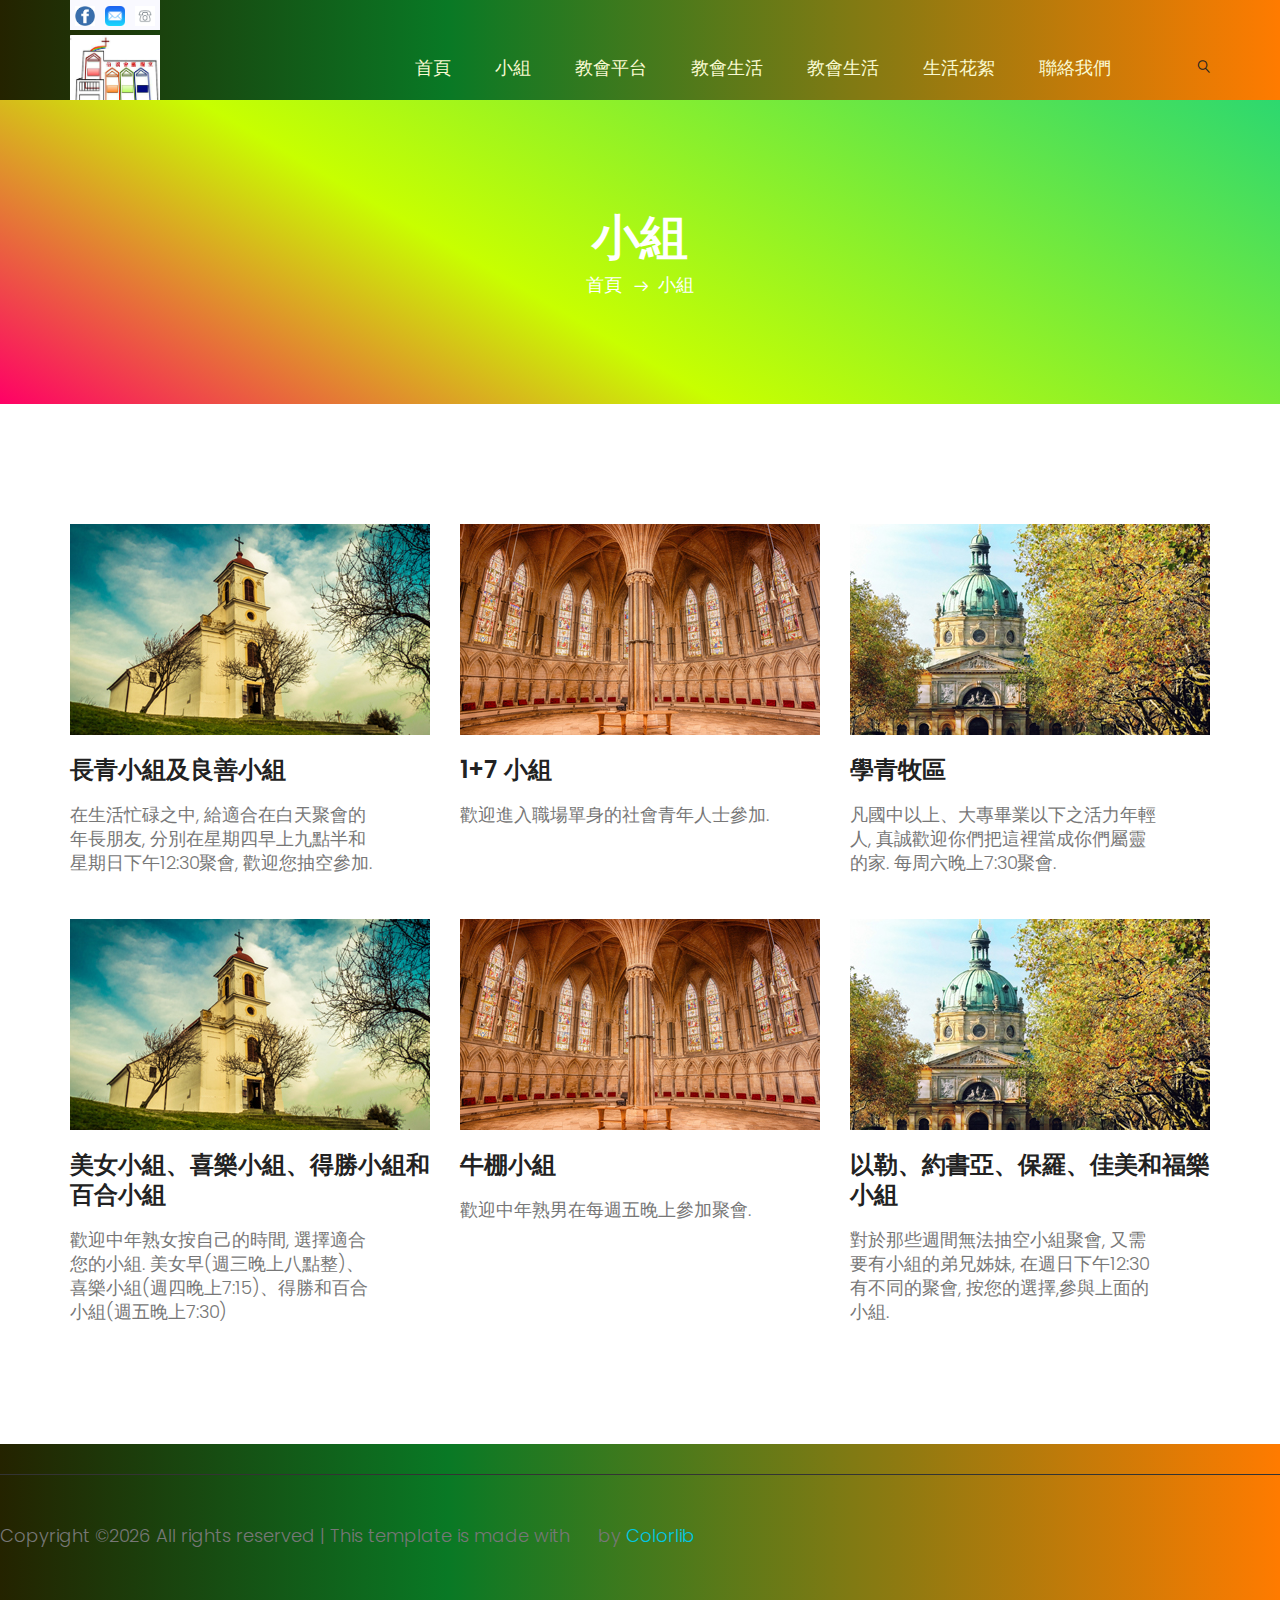
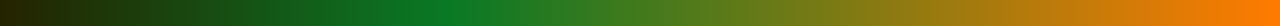
<file: ministries.html>
<!doctype html>
<html lang="en">
    <head>
        <!-- Required meta tags -->
        <meta charset="utf-8">
        <meta name="viewport" content="width=device-width, initial-scale=1, shrink-to-fit=no">
        <link rel="icon" href="img/favicon.png" type="img/png">
        <title>Faith Church Multi</title>
        <!-- Bootstrap CSS -->
        <link rel="stylesheet" href="css/bootstrap.css">
        <link rel="stylesheet" href="vendors/linericon/style.css">
        <link rel="stylesheet" href="css/fontawesome.min.css">
        <link rel="stylesheet" href="vendors/owl-carousel/owl.carousel.min.css">
        <link rel="stylesheet" href="vendors/lightbox/simpleLightbox.css">
        <link rel="stylesheet" href="vendors/nice-select/css/nice-select.css">
        <link href="vendors/fontawesome-free/css/all.min.css" rel="stylesheet" type="text/css">
        <!-- main css -->
        <link rel="stylesheet" href="css/style.css">
        <link rel="stylesheet" href="css/responsive.css">
    </head>
    <body>
        <!--================Header Area =================-->
        <header class="header_area">
            <div class="header_top">
                <div class="container">
                    <div class="row">
                        <div class="col-sm-6 col-5">
                            <ul class="nav social_icon">
                                <li><a href="#"><img src="img/facebook.jpg"></a></li>
                                <li><a href="#"><img src="img/email.jfif"></a></li>
                                <li><a href="#"><img src="img/phone.jpg"></a></li>
                            </ul>
                        </div>
                      
                    </div>
                </div>
            </div>
            <nav class="navbar navbar-expand-lg navbar-light">
                <div class="container">
                    <!-- Brand and toggle get grouped for better mobile display -->
                    <a class="navbar-brand logo_h" href="http://localhost/faith"><img src="img/church_view.jpg" alt=""></a>
                    <button class="navbar-toggler" type="button" data-toggle="collapse" data-target="#navbarSupportedContent" aria-controls="navbarSupportedContent" aria-expanded="false" aria-label="Toggle navigation">
                        <span class="icon-bar"></span>
                        <span class="icon-bar"></span>
                        <span class="icon-bar"></span>
                    </button>
                    <!-- Collect the nav links, forms, and other content for toggling -->
                    <div class="collapse navbar-collapse offset" id="navbarSupportedContent">
                        <ul class="nav navbar-nav menu_nav ml-auto">
                            <li class="nav-item"><a class="nav-link" href="http://localhost/faith">首頁</a></li> 
                            <li class="nav-item"><a class="nav-link" href="ministries.html">小組</a></li>
                            <li class="nav-item"><a class="nav-link" href="sermons.html">教會平台</a></li>
                            <li class="nav-item submenu dropdown active">
                            <a href="#" class="nav-link dropdown-toggle" data-toggle="dropdown" role="button" aria-haspopup="true" aria-expanded="false">教會生活</a>
                                <ul class="dropdown-menu">
                                    <li class="nav-item"><a class="nav-link" href="event.html">社會關懷</a></li>
                                    <li class="nav-item"><a class="nav-link" href="event-details.html">新朋友</a></li>
                                </ul>
                            </li> 
                            <li class="nav-item submenu dropdown">
                                <a href="#" class="nav-link dropdown-toggle" data-toggle="dropdown" role="button" aria-haspopup="true" aria-expanded="false">教會生活</a>
                                <ul class="dropdown-menu">
                                    <li class="nav-item"><a class="nav-link" href="about-us.html">教會課程</a></li>
                                    <li class="nav-item"><a class="nav-link" href="gallery.html">兒童主日學</a></li>
                                    <li class="nav-item"><a class="nav-link" href="elements.html">資源分享區</a></li>
                                </ul>
                            </li>  
                            <li class="nav-item submenu dropdown">
                                <a href="#" class="nav-link dropdown-toggle" data-toggle="dropdown" role="button" aria-haspopup="true" aria-expanded="false">生活花絮</a>
                                <ul class="dropdown-menu">
                                    <li class="nav-item"><a class="nav-link" href="blog.html">教會活動</a></li>
                                    <li class="nav-item"><a class="nav-link" href="blog-single.html">見證分享</a></li>
                                </ul>
                            </li> 
                            
                            <li class="nav-item"><a class="nav-link" href="contact.html">聯絡我們</a></li>
                        </ul>
                        <ul class="nav navbar-nav navbar-right">
                            <li class="nav-item"><a href="#" class="search"><i class="lnr lnr-magnifier"></i></a></li>
                        </ul>
                    </div> 
                </div>
            </nav>
        </header>
        <!--================Header Area =================-->
        
        <!--================Breadcrumb Area =================-->
        <section class="breadcrumb_area br_img">
            <div class="container">
                <div class="page-cover text-center">
                    <h2 class="page-cover-tittle">小組</h2>
                    <ol class="breadcrumb">
                        <li><a href="http://localhost/faith">首頁</a></li>
                        <li class="active">小組</li>
                    </ol>
                </div>
            </div>
        </section>
        <!--================Breadcrumb Area =================-->
        
        <!--================Event Blog Area=================-->
        <section class="event_blog_area section_gap">
            <div class="container">
                <div class="row ministries_info">
                    <div class="col-lg-4 col-md-6 col-sm-6">
                        <div class="event_post">
                            <img src="img/blog1.jpg" alt="">
                            <a href="#"><h2 class="event_title">長青小組及良善小組</h2></a>
                            <p>在生活忙碌之中, 給適合在白天聚會的年長朋友, 分別在星期四早上九點半和星期日下午12:30聚會, 歡迎您抽空參加.</p>
                        </div>
                    </div>
                    <div class="col-lg-4 col-md-6 col-sm-6">
                        <div class="event_post">
                            <img src="img/blog2.jpg" alt="">
                            <a href="#"><h2 class="event_title">1+7 小組</h2></a>
                            <p>歡迎進入職場單身的社會青年人士參加.</p>
                        </div>
                    </div>
                    <div class="col-lg-4 col-md-6 col-sm-6">
                        <div class="event_post">
                            <img src="img/blog3.jpg" alt="">
                            <a href="#"><h2 class="event_title">學青牧區</h2></a>
                            <p>凡國中以上、大專畢業以下之活力年輕人, 真誠歡迎你們把這裡當成你們屬靈的家. 每周六晚上7:30聚會.</p>
                        </div>
                    </div>
                    <div class="col-lg-4 col-md-6 col-sm-6">
                        <div class="event_post">
                            <img src="img/blog1.jpg" alt="">
                            <a href="#"><h2 class="event_title">美女小組、喜樂小組、得勝小組和百合小組</h2></a>
                            <p>歡迎中年熟女按自己的時間, 選擇適合您的小組. 美女早(週三晚上八點整)、喜樂小組(週四晚上7:15)、得勝和百合小組(週五晚上7:30)</p>
                        </div>
                    </div>
                    <div class="col-lg-4 col-md-6 col-sm-6">
                        <div class="event_post">
                            <img src="img/blog2.jpg" alt="">
                            <a href="#"><h2 class="event_title">牛棚小組</h2></a>
                            <p>歡迎中年熟男在每週五晚上參加聚會.</p>
                        </div>
                    </div>
                    <div class="col-lg-4 col-md-6 col-sm-6">
                        <div class="event_post">
                            <img src="img/blog3.jpg" alt="">
                            <a href="#"><h2 class="event_title">以勒、約書亞、保羅、佳美和福樂小組</h2></a>
                            <p>對於那些週間無法抽空小組聚會, 又需要有小組的弟兄姊妹, 在週日下午12:30 有不同的聚會, 按您的選擇,參與上面的小組. </p>
                        </div>
                    </div>
                </div>
            </div>
        </section>
        <!--================Blog Area=================-->
        <!--================Event Date Area =================-->
       
        <!--================Event Date Area =================-->
        
        <!--================ start footer Area  =================-->	
     
                <div class="border_line"></div>
                <div class="row footer-bottom d-flex justify-content-between align-items-center">
                    <p class="col-lg-8 col-sm-8 footer-text m-0"><!-- Link back to Colorlib can't be removed. Template is licensed under CC BY 3.0. -->
Copyright &copy;<script>document.write(new Date().getFullYear());</script> All rights reserved | This template is made with <i class="fa fa-heart-o" aria-hidden="true"></i> by <a href="https://colorlib.com" target="_blank">Colorlib</a>
<!-- Link back to Colorlib can't be removed. Template is licensed under CC BY 3.0. --></p>
                    <div class="col-lg-4 col-sm-4 footer-social">
                        <a href="#"><i class="fa fa-facebook"></i></a>
                        <a href="#"><i class="fa fa-twitter"></i></a>
                        <a href="#"><i class="fa fa-dribbble"></i></a>
                        <a href="#"><i class="fa fa-behance"></i></a>
                    </div>
                </div>
            </div>
        </footer>
		<!--================ End footer Area  =================-->
        
        
        <!-- Optional JavaScript -->
        <!-- jQuery first, then Popper.js, then Bootstrap JS -->
        <script src="js/jquery-3.2.1.min.js"></script>
        <script src="js/popper.js"></script>
        <script src="js/bootstrap.min.js"></script>
        <script src="vendors/owl-carousel/owl.carousel.min.js"></script>
        <script src="js/jquery.ajaxchimp.min.js"></script>
        <script src="js/mail-script.js"></script>
        <script src="vendors/lightbox/simpleLightbox.min.js"></script>
        <script src="vendors/flipclock/timer.js"></script>
        <script src="vendors/nice-select/js/jquery.nice-select.min.js"></script>
        <script src="js/stellar.js"></script>
        <script src="js/custom.js"></script>
    </body>
</html>
</file>
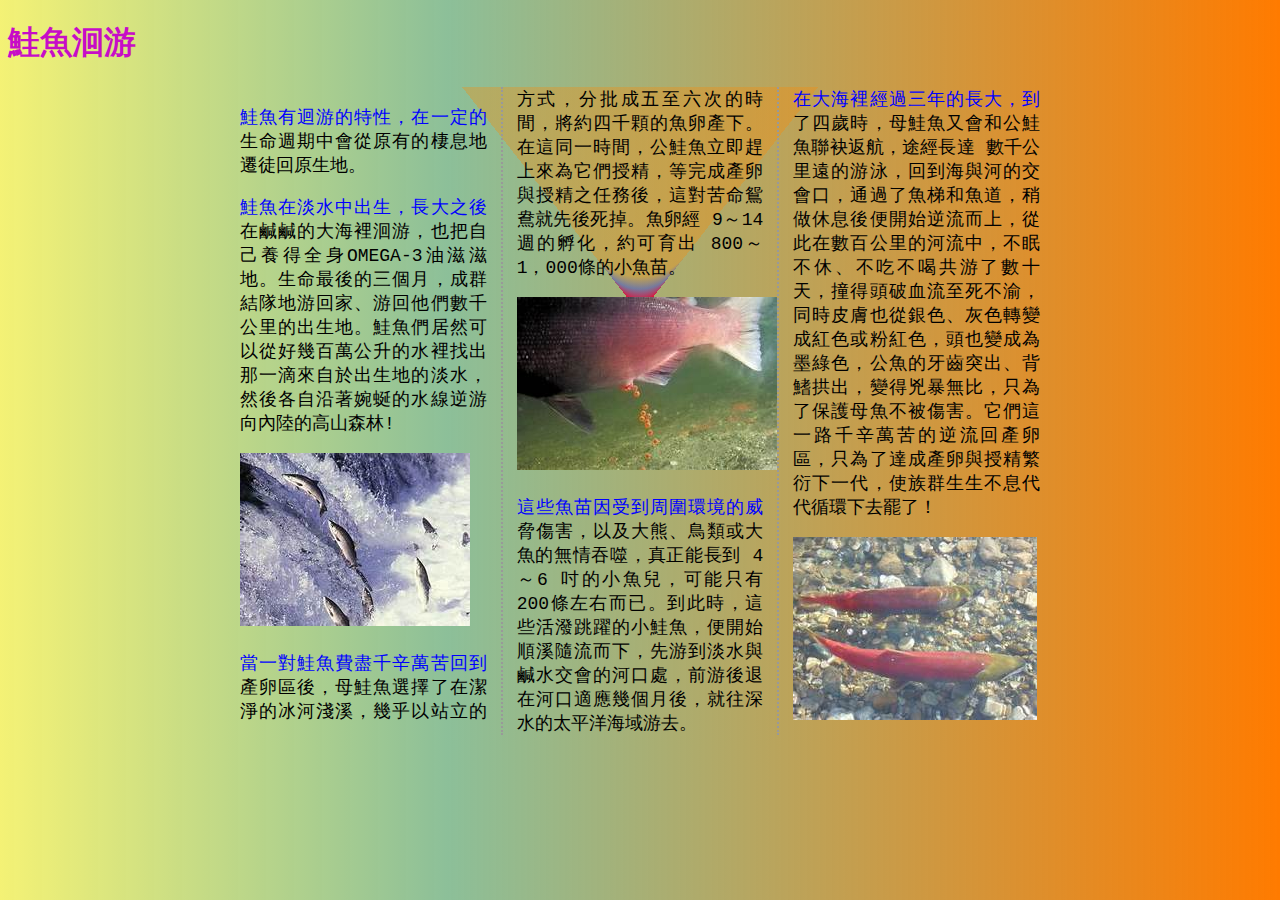
<file: science/simon.html>
<!DOCTYPE html>
<html lang="en">
<head>
    <meta charset="UTF-8">
    <link href="../css/main.css" type="text/CSS" rel="stylesheet"/>
    <meta name="viewport" content="width=device-width, initial-scale=1.0">
    <title>Document</title>
</head>
<body>
 <H1>鮭魚洄游</H1>
 <div id="context">
 <p>鮭魚有迴游的特性，在一定的生命週期中會從原有的棲息地遷徒回原生地。 </p> 
 <p>鮭魚在淡水中出生，長大之後在鹹鹹的大海裡洄游，也把自己養得全身OMEGA-3油滋滋地。生命最後的三個月，成群結隊地游回家、游回他們數千公里的出生地。鮭魚們居然可以從好幾百萬公升的水裡找出那一滴來自於出生地的淡水，然後各自沿著婉蜒的水線逆游向內陸的高山森林!</p><img src="../img/science/b1.jpg">


<p>當一對鮭魚費盡千辛萬苦回到產卵區後，母鮭魚選擇了在潔淨的冰河淺溪，幾乎以站立的方式，分批成五至六次的時間，將約四千顆的魚卵產下。在這同一時間，公鮭魚立即趕上來為它們授精，等完成產卵與授精之任務後，這對苦命鴛鴦就先後死掉。魚卵經 9～14週的孵化，約可育出 800～1，000條的小魚苗。</p><img src="../img/science/b2.jpg"><p>這些魚苗因受到周圍環境的威脅傷害，以及大熊、鳥類或大魚的無情吞噬，真正能長到 4～6 吋的小魚兒，可能只有200條左右而已。到此時，這些活潑跳躍的小鮭魚，便開始順溪隨流而下，先游到淡水與鹹水交會的河口處，前游後退在河口適應幾個月後，就往深水的太平洋海域游去。</p>

<p>在大海裡經過三年的長大，到了四歲時，母鮭魚又會和公鮭魚聯袂返航，途經長達 數千公里遠的游泳，回到海與河的交會口，通過了魚梯和魚道，稍做休息後便開始逆流而上，從此在數百公里的河流中，不眠不休、不吃不喝共游了數十天，撞得頭破血流至死不渝，同時皮膚也從銀色、灰色轉變成紅色或粉紅色，頭也變成為墨綠色，公魚的牙齒突出、背鰭拱出，變得兇暴無比，只為了保護母魚不被傷害。它們這一路千辛萬苦的逆流回產卵區，只為了達成產卵與授精繁衍下一代，使族群生生不息代代循環下去罷了！</p><img src="../img/science/b3.jpg">
</div>
</body>
</html>
</file>
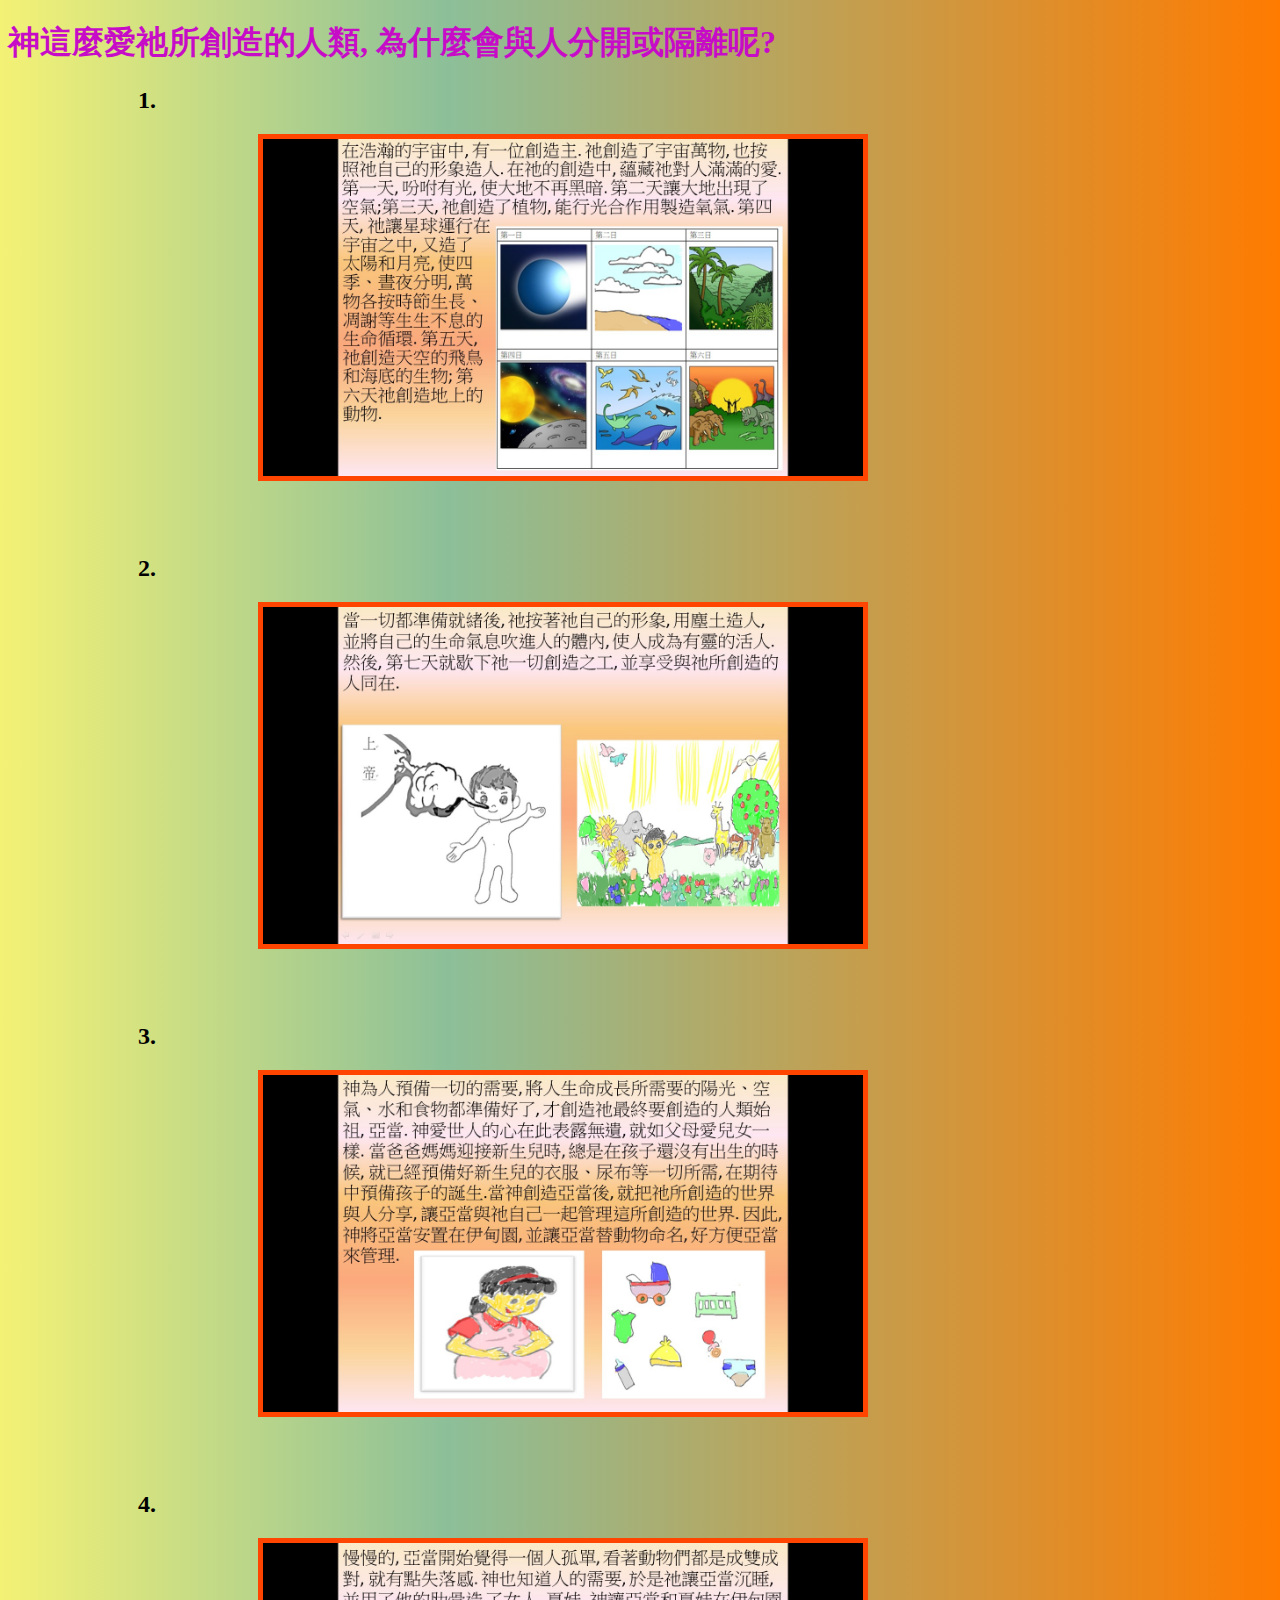
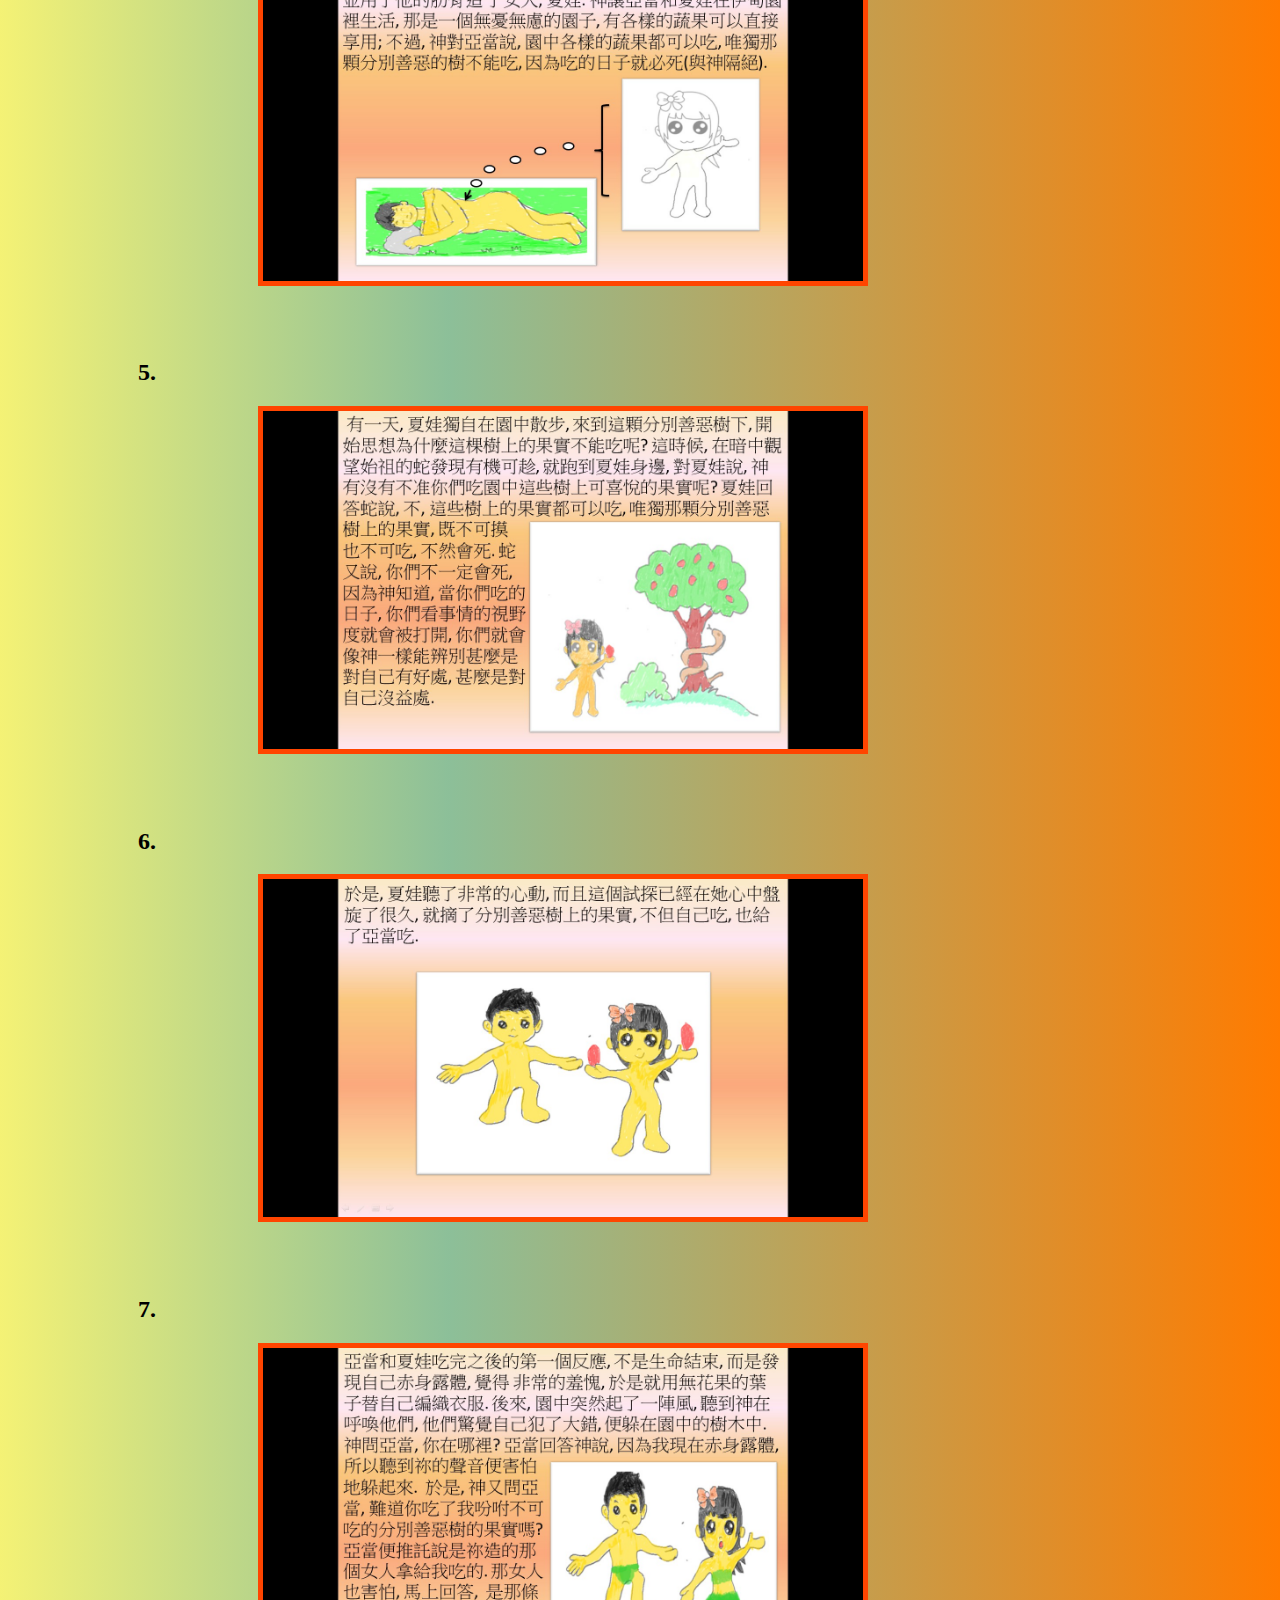
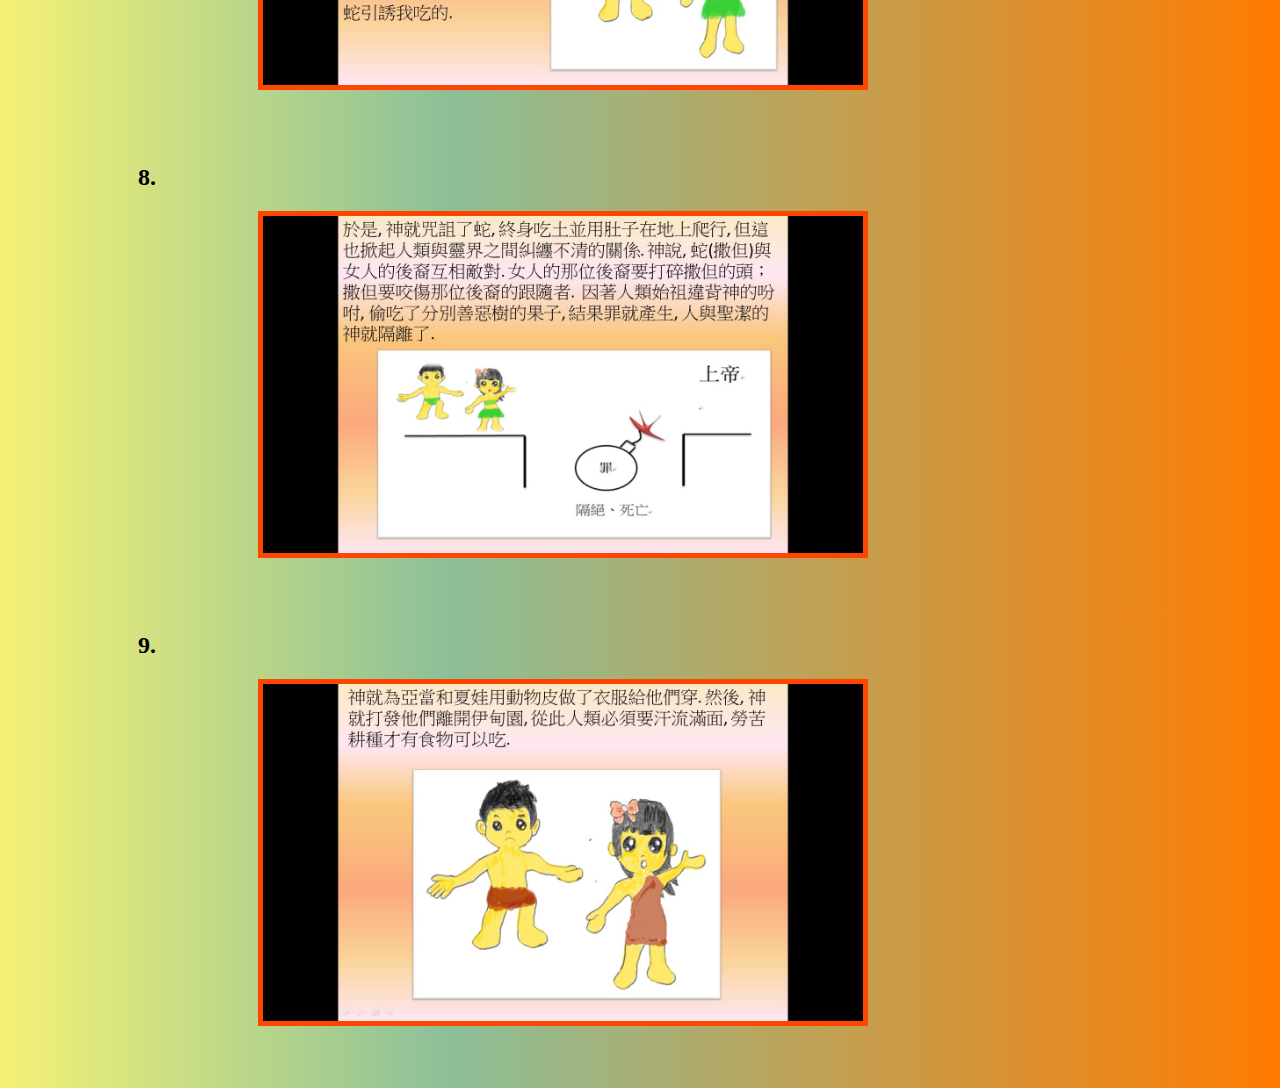
<file: story/creation.html>
<!DOCTYPE html>
<html lang="en">
<head>
    <meta charset="UTF-8">
    <meta name="viewport" content="width=device-width, initial-scale=1.0">
    <title>神這麼愛祂所創造的人類, 為什麼會與人分開或隔離呢? </title>
    <style>
       h2{
   margin-left:130px;
 }
    </style>
     <link href="../css/main.css" type="text/CSS" rel="stylesheet" />
</head>
<body>
	<section class="button-area">
    <div class="container border-top-generic">
      <h1 class="text-heading title_color">神這麼愛祂所創造的人類, 為什麼會與人分開或隔離呢?</h1>
      <div class="container_picture mt-4">

        <div class="genric-btn default"><h2>1.</h2><img src="../img/story/c1.jpg"></div>
        <div class="genric-btn primary"><h2>2.</h2><img src="../img/story/c2.jpg"></div>
        <div class="genric-btn success"><h2>3.</h2><img src="../img/story/c3.jpg"></div>
        <div class="genric-btn info"><h2>4.</h2><img src="../img/story/c4.jpg"></div>
        <div class="genric-btn warning"><h2>5.</h2><img src="../img/story/c5.jpg"></div>
        <div class="genric-btn danger"><h2>6.</h2><img src="../img/story/c6.jpg"></div>
        <div class="genric-btn link"><h2>7.</h2><img src="../img/story/c7.jpg"></div>
        <div class="genric-btn disable"><h2>8.</h2><img src="../img/story/c8.jpg"></div>
        <div class="genric-btn disable"><h2>9.</h2><img src="../img/story/c9.jpg"></div>
        
        
      </div>
    </div>
    </section>
 
</body>
</html>
</file>
<file: vendors/linericon/style.css>
@font-face {
	font-family: 'Linearicons-Free';
	src:url('fonts/Linearicons-Free.eot?w118d');
	src:url('fonts/Linearicons-Free.eot?#iefixw118d') format('embedded-opentype'),
		url('fonts/Linearicons-Free.woff2?w118d') format('woff2'),
		url('fonts/Linearicons-Free.woff?w118d') format('woff'),
		url('fonts/Linearicons-Free.ttf?w118d') format('truetype'),
		url('fonts/Linearicons-Free.svg?w118d#Linearicons-Free') format('svg');
	font-weight: normal;
	font-style: normal;
}

.lnr {
	font-family: 'Linearicons-Free';
	speak: none;
	font-style: normal;
	font-weight: normal;
	font-variant: normal;
	text-transform: none;
	line-height: 1;

	/* Better Font Rendering =========== */
	-webkit-font-smoothing: antialiased;
	-moz-osx-font-smoothing: grayscale;
}

.lnr-home:before {
	content: "\e800";
}
.lnr-apartment:before {
	content: "\e801";
}
.lnr-pencil:before {
	content: "\e802";
}
.lnr-magic-wand:before {
	content: "\e803";
}
.lnr-drop:before {
	content: "\e804";
}
.lnr-lighter:before {
	content: "\e805";
}
.lnr-poop:before {
	content: "\e806";
}
.lnr-sun:before {
	content: "\e807";
}
.lnr-moon:before {
	content: "\e808";
}
.lnr-cloud:before {
	content: "\e809";
}
.lnr-cloud-upload:before {
	content: "\e80a";
}
.lnr-cloud-download:before {
	content: "\e80b";
}
.lnr-cloud-sync:before {
	content: "\e80c";
}
.lnr-cloud-check:before {
	content: "\e80d";
}
.lnr-database:before {
	content: "\e80e";
}
.lnr-lock:before {
	content: "\e80f";
}
.lnr-cog:before {
	content: "\e810";
}
.lnr-trash:before {
	content: "\e811";
}
.lnr-dice:before {
	content: "\e812";
}
.lnr-heart:before {
	content: "\e813";
}
.lnr-star:before {
	content: "\e814";
}
.lnr-star-half:before {
	content: "\e815";
}
.lnr-star-empty:before {
	content: "\e816";
}
.lnr-flag:before {
	content: "\e817";
}
.lnr-envelope:before {
	content: "\e818";
}
.lnr-paperclip:before {
	content: "\e819";
}
.lnr-inbox:before {
	content: "\e81a";
}
.lnr-eye:before {
	content: "\e81b";
}
.lnr-printer:before {
	content: "\e81c";
}
.lnr-file-empty:before {
	content: "\e81d";
}
.lnr-file-add:before {
	content: "\e81e";
}
.lnr-enter:before {
	content: "\e81f";
}
.lnr-exit:before {
	content: "\e820";
}
.lnr-graduation-hat:before {
	content: "\e821";
}
.lnr-license:before {
	content: "\e822";
}
.lnr-music-note:before {
	content: "\e823";
}
.lnr-film-play:before {
	content: "\e824";
}
.lnr-camera-video:before {
	content: "\e825";
}
.lnr-camera:before {
	content: "\e826";
}
.lnr-picture:before {
	content: "\e827";
}
.lnr-book:before {
	content: "\e828";
}
.lnr-bookmark:before {
	content: "\e829";
}
.lnr-user:before {
	content: "\e82a";
}
.lnr-users:before {
	content: "\e82b";
}
.lnr-shirt:before {
	content: "\e82c";
}
.lnr-store:before {
	content: "\e82d";
}
.lnr-cart:before {
	content: "\e82e";
}
.lnr-tag:before {
	content: "\e82f";
}
.lnr-phone-handset:before {
	content: "\e830";
}
.lnr-phone:before {
	content: "\e831";
}
.lnr-pushpin:before {
	content: "\e832";
}
.lnr-map-marker:before {
	content: "\e833";
}
.lnr-map:before {
	content: "\e834";
}
.lnr-location:before {
	content: "\e835";
}
.lnr-calendar-full:before {
	content: "\e836";
}
.lnr-keyboard:before {
	content: "\e837";
}
.lnr-spell-check:before {
	content: "\e838";
}
.lnr-screen:before {
	content: "\e839";
}
.lnr-smartphone:before {
	content: "\e83a";
}
.lnr-tablet:before {
	content: "\e83b";
}
.lnr-laptop:before {
	content: "\e83c";
}
.lnr-laptop-phone:before {
	content: "\e83d";
}
.lnr-power-switch:before {
	content: "\e83e";
}
.lnr-bubble:before {
	content: "\e83f";
}
.lnr-heart-pulse:before {
	content: "\e840";
}
.lnr-construction:before {
	content: "\e841";
}
.lnr-pie-chart:before {
	content: "\e842";
}
.lnr-chart-bars:before {
	content: "\e843";
}
.lnr-gift:before {
	content: "\e844";
}
.lnr-diamond:before {
	content: "\e845";
}
.lnr-linearicons:before {
	content: "\e846";
}
.lnr-dinner:before {
	content: "\e847";
}
.lnr-coffee-cup:before {
	content: "\e848";
}
.lnr-leaf:before {
	content: "\e849";
}
.lnr-paw:before {
	content: "\e84a";
}
.lnr-rocket:before {
	content: "\e84b";
}
.lnr-briefcase:before {
	content: "\e84c";
}
.lnr-bus:before {
	content: "\e84d";
}
.lnr-car:before {
	content: "\e84e";
}
.lnr-train:before {
	content: "\e84f";
}
.lnr-bicycle:before {
	content: "\e850";
}
.lnr-wheelchair:before {
	content: "\e851";
}
.lnr-select:before {
	content: "\e852";
}
.lnr-earth:before {
	content: "\e853";
}
.lnr-smile:before {
	content: "\e854";
}
.lnr-sad:before {
	content: "\e855";
}
.lnr-neutral:before {
	content: "\e856";
}
.lnr-mustache:before {
	content: "\e857";
}
.lnr-alarm:before {
	content: "\e858";
}
.lnr-bullhorn:before {
	content: "\e859";
}
.lnr-volume-high:before {
	content: "\e85a";
}
.lnr-volume-medium:before {
	content: "\e85b";
}
.lnr-volume-low:before {
	content: "\e85c";
}
.lnr-volume:before {
	content: "\e85d";
}
.lnr-mic:before {
	content: "\e85e";
}
.lnr-hourglass:before {
	content: "\e85f";
}
.lnr-undo:before {
	content: "\e860";
}
.lnr-redo:before {
	content: "\e861";
}
.lnr-sync:before {
	content: "\e862";
}
.lnr-history:before {
	content: "\e863";
}
.lnr-clock:before {
	content: "\e864";
}
.lnr-download:before {
	content: "\e865";
}
.lnr-upload:before {
	content: "\e866";
}
.lnr-enter-down:before {
	content: "\e867";
}
.lnr-exit-up:before {
	content: "\e868";
}
.lnr-bug:before {
	content: "\e869";
}
.lnr-code:before {
	content: "\e86a";
}
.lnr-link:before {
	content: "\e86b";
}
.lnr-unlink:before {
	content: "\e86c";
}
.lnr-thumbs-up:before {
	content: "\e86d";
}
.lnr-thumbs-down:before {
	content: "\e86e";
}
.lnr-magnifier:before {
	content: "\e86f";
}
.lnr-cross:before {
	content: "\e870";
}
.lnr-menu:before {
	content: "\e871";
}
.lnr-list:before {
	content: "\e872";
}
.lnr-chevron-up:before {
	content: "\e873";
}
.lnr-chevron-down:before {
	content: "\e874";
}
.lnr-chevron-left:before {
	content: "\e875";
}
.lnr-chevron-right:before {
	content: "\e876";
}
.lnr-arrow-up:before {
	content: "\e877";
}
.lnr-arrow-down:before {
	content: "\e878";
}
.lnr-arrow-left:before {
	content: "\e879";
}
.lnr-arrow-right:before {
	content: "\e87a";
}
.lnr-move:before {
	content: "\e87b";
}
.lnr-warning:before {
	content: "\e87c";
}
.lnr-question-circle:before {
	content: "\e87d";
}
.lnr-menu-circle:before {
	content: "\e87e";
}
.lnr-checkmark-circle:before {
	content: "\e87f";
}
.lnr-cross-circle:before {
	content: "\e880";
}
.lnr-plus-circle:before {
	content: "\e881";
}
.lnr-circle-minus:before {
	content: "\e882";
}
.lnr-arrow-up-circle:before {
	content: "\e883";
}
.lnr-arrow-down-circle:before {
	content: "\e884";
}
.lnr-arrow-left-circle:before {
	content: "\e885";
}
.lnr-arrow-right-circle:before {
	content: "\e886";
}
.lnr-chevron-up-circle:before {
	content: "\e887";
}
.lnr-chevron-down-circle:before {
	content: "\e888";
}
.lnr-chevron-left-circle:before {
	content: "\e889";
}
.lnr-chevron-right-circle:before {
	content: "\e88a";
}
.lnr-crop:before {
	content: "\e88b";
}
.lnr-frame-expand:before {
	content: "\e88c";
}
.lnr-frame-contract:before {
	content: "\e88d";
}
.lnr-layers:before {
	content: "\e88e";
}
.lnr-funnel:before {
	content: "\e88f";
}
.lnr-text-format:before {
	content: "\e890";
}
.lnr-text-format-remove:before {
	content: "\e891";
}
.lnr-text-size:before {
	content: "\e892";
}
.lnr-bold:before {
	content: "\e893";
}
.lnr-italic:before {
	content: "\e894";
}
.lnr-underline:before {
	content: "\e895";
}
.lnr-strikethrough:before {
	content: "\e896";
}
.lnr-highlight:before {
	content: "\e897";
}
.lnr-text-align-left:before {
	content: "\e898";
}
.lnr-text-align-center:before {
	content: "\e899";
}
.lnr-text-align-right:before {
	content: "\e89a";
}
.lnr-text-align-justify:before {
	content: "\e89b";
}
.lnr-line-spacing:before {
	content: "\e89c";
}
.lnr-indent-increase:before {
	content: "\e89d";
}
.lnr-indent-decrease:before {
	content: "\e89e";
}
.lnr-pilcrow:before {
	content: "\e89f";
}
.lnr-direction-ltr:before {
	content: "\e8a0";
}
.lnr-direction-rtl:before {
	content: "\e8a1";
}
.lnr-page-break:before {
	content: "\e8a2";
}
.lnr-sort-alpha-asc:before {
	content: "\e8a3";
}
.lnr-sort-amount-asc:before {
	content: "\e8a4";
}
.lnr-hand:before {
	content: "\e8a5";
}
.lnr-pointer-up:before {
	content: "\e8a6";
}
.lnr-pointer-right:before {
	content: "\e8a7";
}
.lnr-pointer-down:before {
	content: "\e8a8";
}
.lnr-pointer-left:before {
	content: "\e8a9";
}
</file>
<file: vendors/nice-select/css/nice-select.css>
.nice-select {
  -webkit-tap-highlight-color: transparent;
  background-color: #fff;
  border-radius: 5px;
  border: solid 1px #e8e8e8;
  box-sizing: border-box;
  clear: both;
  cursor: pointer;
  display: block;
  float: left;
  font-family: inherit;
  font-size: 14px;
  font-weight: normal;
  height: 42px;
  line-height: 40px;
  outline: none;
  padding-left: 18px;
  padding-right: 30px;
  position: relative;
  text-align: left !important;
  -webkit-transition: all 0.2s ease-in-out;
  transition: all 0.2s ease-in-out;
  -webkit-user-select: none;
     -moz-user-select: none;
      -ms-user-select: none;
          user-select: none;
  white-space: nowrap;
  width: auto; }
  .nice-select:hover {
    border-color: #dbdbdb; }
  .nice-select:active, .nice-select.open, .nice-select:focus {
    border-color: #999; }
  .nice-select:after {
    border-bottom: 2px solid #999;
    border-right: 2px solid #999;
    content: '';
    display: block;
    height: 5px;
    margin-top: -4px;
    pointer-events: none;
    position: absolute;
    right: 12px;
    top: 50%;
    -webkit-transform-origin: 66% 66%;
        -ms-transform-origin: 66% 66%;
            transform-origin: 66% 66%;
    -webkit-transform: rotate(45deg);
        -ms-transform: rotate(45deg);
            transform: rotate(45deg);
    -webkit-transition: all 0.15s ease-in-out;
    transition: all 0.15s ease-in-out;
    width: 5px; }
  .nice-select.open:after {
    -webkit-transform: rotate(-135deg);
        -ms-transform: rotate(-135deg);
            transform: rotate(-135deg); }
  .nice-select.open .list {
    opacity: 1;
    pointer-events: auto;
    -webkit-transform: scale(1) translateY(0);
        -ms-transform: scale(1) translateY(0);
            transform: scale(1) translateY(0); }
  .nice-select.disabled {
    border-color: #ededed;
    color: #999;
    pointer-events: none; }
    .nice-select.disabled:after {
      border-color: #cccccc; }
  .nice-select.wide {
    width: 100%; }
    .nice-select.wide .list {
      left: 0 !important;
      right: 0 !important; }
  .nice-select.right {
    float: right; }
    .nice-select.right .list {
      left: auto;
      right: 0; }
  .nice-select.small {
    font-size: 12px;
    height: 36px;
    line-height: 34px; }
    .nice-select.small:after {
      height: 4px;
      width: 4px; }
    .nice-select.small .option {
      line-height: 34px;
      min-height: 34px; }
  .nice-select .list {
    background-color: #fff;
    border-radius: 5px;
    box-shadow: 0 0 0 1px rgba(68, 68, 68, 0.11);
    box-sizing: border-box;
    margin-top: 4px;
    opacity: 0;
    overflow: hidden;
    padding: 0;
    pointer-events: none;
    position: absolute;
    top: 100%;
    left: 0;
    -webkit-transform-origin: 50% 0;
        -ms-transform-origin: 50% 0;
            transform-origin: 50% 0;
    -webkit-transform: scale(0.75) translateY(-21px);
        -ms-transform: scale(0.75) translateY(-21px);
            transform: scale(0.75) translateY(-21px);
    -webkit-transition: all 0.2s cubic-bezier(0.5, 0, 0, 1.25), opacity 0.15s ease-out;
    transition: all 0.2s cubic-bezier(0.5, 0, 0, 1.25), opacity 0.15s ease-out;
    z-index: 9; }
    .nice-select .list:hover .option:not(:hover) {
      background-color: transparent !important; }
  .nice-select .option {
    cursor: pointer;
    font-weight: 400;
    line-height: 40px;
    list-style: none;
    min-height: 40px;
    outline: none;
    padding-left: 18px;
    padding-right: 29px;
    text-align: left;
    -webkit-transition: all 0.2s;
    transition: all 0.2s; }
    .nice-select .option:hover, .nice-select .option.focus, .nice-select .option.selected.focus {
      background-color: #f6f6f6; }
    .nice-select .option.selected {
      font-weight: bold; }
    .nice-select .option.disabled {
      background-color: transparent;
      color: #999;
      cursor: default; }

.no-csspointerevents .nice-select .list {
  display: none; }

.no-csspointerevents .nice-select.open .list {
  display: block; }
</file>
<file: css/style.css>
/*----------------------------------------------------
@File: Default Styles
@Author: Rocky
@URL: http://wethemez.com
Author E-mail: rockybd1995@gmail.com

This file contains the styling for the actual theme, this
is the file you need to edit to change the look of the
theme.
---------------------------------------------------- */
/*=====================================================================
@Template Name: Royal Hotel
@Author: Rocky
@Developed By: Rocky
@Developer URL: http://rocky.wethemez.com
Author E-mail: rockybd1995@gmail.com

@Default Styles

Table of Content:
01/ Variables
02/ predefin
03/ header
04/ button
05/ banner
06/ breadcrumb
07/ about
08/ team
09/ project 
10/ price 
11/ team 
12/ blog 
13/ video  
14/ features  
15/ career  
16/ contact 
17/ footer

=====================================================================*/
/*----------------------------------------------------*/
/*font Variables*/
/*Color Variables*/
/*=================== fonts ====================*/
@import url("https://fonts.googleapis.com/css?family=Poppins:300,400,500,600,700");
.col-md-offset-right-1, .col-lg-offset-right-1 {
  margin-right: 8.33333333%;
}

/*---------------------------------------------------- */
/*----------------------------------------------------*/
.list_style {
  list-style: none;
  margin: 0px;
  padding: 0px;
}

a {
  text-decoration: none;
  -webkit-transition: all 0.3s ease-in-out;
  -o-transition: all 0.3s ease-in-out;
  transition: all 0.3s ease-in-out;
}

a:hover, a:focus {
  text-decoration: none;
  outline: none;
}

.row.m0 {
  margin: 0px;
}

.p0 {
  padding: 0px;
}

.mb_30 {
  margin-bottom: -30px;
}

body {
  
  margin-bottom: 75px;
  line-height: 24px;
  font-size: 18px;
  font-family: "Poppins", sans-serif;
  font-weight: 300;
  color: #777;
  background: linear-gradient(90deg, rgb(36, 35, 0) 0%, rgb(9, 121, 37) 35%, rgb(255, 123, 0) 100%);

    }

section {
  background: #fff;
}

h1, h2, h3, h4, h5, h6 {
  font-family: "Poppins", sans-serif;
  font-weight: 600;
}

button:focus {
  outline: none;
}

@media (min-width: 1200px) {
  .container {
    max-width: 1170px;
  }
}

.section_gap {
  padding: 120px 0px;
}

.section_title {
  background-image:url(../img/screen.jpg);
 
  background-attachment: fixed;
  background-size: cover;
}

.section_title h2 {
  font-size: 36px;
  line-height: 40px;
  color: #222222;
  font-weight: 600;
}

.section_title p {
  line-height: 30px;
  margin-bottom: 0px;
}

.title_color {
  color: #222222;
}

.d_flex {
  display: -webkit-box;
  display: -ms-flexbox;
  display: flex;
}

.section_gap {
  padding: 120px 0;
}

.row_reverse {
  -webkit-box-orient: horizontal;
  -webkit-box-direction: reverse;
  -ms-flex-direction: row-reverse;
  flex-direction: row-reverse;
}

/*---------------------------------------------------- */
/*----------------------------------------------------*/
.btn_hover {
  font-size: 14px;
  line-height: 30px;
  color: #222222;
  font-weight: 500;
  padding: 4px 35px;
  display: inline-block;
  border: 1px solid #eeeeee;
  -webkit-transition: all 0.3s linear;
  -o-transition: all 0.3s linear;
  transition: all 0.3s linear;
  text-transform: uppercase;
  border-radius: 0px;
  -webkit-box-shadow: none;
  box-shadow: none;
}

.btn_hover:hover {
  background: #00c8e6;
  color: #fff;
}

.view_btn {
  background: #fff;
}

.view_btn:hover {
  border-color: #222222;
  background: #222222;
}

.btn_hover_two {
  background: #00c8e6;
  color: #fff;
  border-color: #00c8e6;
}

.btn_hover_two:hover {
  background: transparent;
  color: #00c8e6;
}

/*---------------------------------------------------- */
/*----------------------------------------------------*/
.header_area {
  position: absolute;
  width: 100%;
  top: 0;
  left: 0;
  z-index: 99;
  -webkit-transition: all 0.4s, all 0.3s linear;
  -o-transition: all 0.4s, all 0.3s linear;
  transition: all 0.4s, all 0.3s linear;
}

.header_area .navbar {
  background: transparent;
  padding: 0px;
  border: 0px;
  border-radius: 0px;
}

.header_area .navbar .nav .nav-item .nav-link {
  font: 500 18px/70px "Poppins", sans-serif;
  text-transform: uppercase;
  color: lightgoldenrodyellow;
  padding: 0px;
  display: inline-block;
   margin-right: 44px;
}

.header_area .navbar .nav .nav-item .nav-link:after {
  display: none;
}

.header_area .navbar .nav .nav-item:hover .nav-link, .header_area .navbar .nav .nav-item.active {
  color: blue;
}

.header_area .navbar .nav .nav-item.submenu {
  position: relative;
}

.header_area .navbar .nav .nav-item.submenu ul {
  border: none;
  padding: 0px;
  border-radius: 0px;
  -webkit-box-shadow: none;
  box-shadow: none;
  margin: 0px;
  /* background: #fff; */
}

@media (min-width: 992px) {
  .header_area .navbar .nav .nav-item.submenu ul {
    position: absolute;
    top: 120%;
    left: 0px;
    min-width: 200px;
    text-align: left;
    opacity: 0;
    -webkit-transition: all 300ms ease-in;
    -o-transition: all 300ms ease-in;
    transition: all 300ms ease-in;
    visibility: hidden;
    display: block;
    border: none;
    padding: 0px;
    border-radius: 0px;
  }
}
.nav img{
  width:20px;
  height:20px;
}

.footer-social img{
  width:40px;
  height:40px;

}
.header_area .navbar .nav .nav-item.submenu ul:before {
  content: "";
  width: 0;
  height: 0;
  border-style: solid;
  border-width: 10px 10px 0 10px;
  border-color: #eeeeee transparent transparent transparent;
  position: absolute;
  right: 24px;
  top: 45px;
  z-index: 3;
  opacity: 0;
  -webkit-transition: all 400ms linear;
  -o-transition: all 400ms linear;
  transition: all 400ms linear;
}

.header_area .navbar .nav .nav-item.submenu ul .nav-item {
  display: block;
  float: none;
  margin-right: 0px;
  border-bottom: 1px solid #ededed;
  margin-left: 0px;
  -webkit-transition: all 0.4s linear;
  -o-transition: all 0.4s linear;
  transition: all 0.4s linear;
}

.header_area .navbar .nav .nav-item.submenu ul .nav-item .nav-link {
  line-height: 45px;
  color:black;
  padding: 0px 30px;
  -webkit-transition: all 150ms linear;
  -o-transition: all 150ms linear;
  transition: all 150ms linear;
  display: block;
  margin-right: 0px;
}

.header_area .navbar .nav .nav-item.submenu ul .nav-item:last-child {
  border-bottom: none;
}

.header_area .navbar .nav .nav-item.submenu ul .nav-item:hover .nav-link {
  /* background: #f9f9ff; */
  color: blue;
}

@media (min-width: 992px) {
  .header_area .navbar .nav .nav-item.submenu:hover ul {
    visibility: visible;
    opacity: 1;
    top: 100%;
  }
}

.header_area .navbar .nav .nav-item.submenu:hover ul .nav-item {
  margin-top: 0px;
}

.header_area .navbar .search {
  font-size: 12px;
  line-height: 60px;
  display: inline-block;
  color: #222222;
  margin-left: 43px;
}

.header_area .navbar .search i {
  font-weight: 600;
}

.header_area + section {
  margin-top: 100px;
}

.header_area.navbar_fixed {
  position: fixed;
  top: 0;
  left: 0;
  width: 100%;
  -webkit-transition: background 0.4s, all 0.3s linear;
  -o-transition: background 0.4s, all 0.3s linear;
  transition: background 0.4s, all 0.3s linear;
}

.header_area.navbar_fixed .header_top {
  display: none;
}

/* .header_area.navbar_fixed .navbar {
  background: #fff;
} */

.header_top .social_icon li a {
  font-size: 12px;
  line-height: 30px;
  color: #660ddb;
  width: 30px;
  height: 30px;
  background: #f9f9ff;
  display: inline-block;
  text-align: center;
}

.header_top .social_icon li a:hover {
  background: #00c8e6;
  color: #fff;
}

.header_top .top_btn a {
  font-weight: 500;
  font-size: 12px;
  line-height: 30px;
  padding: 0px 32px;
  background: #f9f9ff;
  color: #777;
}

.header_top .top_btn a:hover {
  background: #00c8e6;
  color: #fff;
}

/*---------------------------------------------------- */
/*----------------------------------------------------*/
/*=========== event_date_area css ==========*/
.event_date_area {
  background: #00c8e6;
  padding: 100px 0px;
}

.flex {
  -webkit-box-flex: 1;
  -ms-flex: 1;
  flex: 1;
  -webkit-box-pack: center;
  -ms-flex-pack: center;
  justify-content: center;
  -ms-flex-item-align: center;
  align-self: center;
}

.evet_location {
  color: #fff;
}

.evet_location h3 {
  padding-bottom: 5px;
}

.evet_location p {
  margin-bottom: 0px;
}

.evet_location p span {
  padding-right: 12px;
}

.event_time {
  color: #fff;
  text-align: center;
}

.event_time h4 {
  font-size: 18px;
  font-weight: 600;
  padding-bottom: 20px;
}

.event_time .timer {
  background: rgba(255, 255, 255, 0.3);
  overflow: hidden;
  padding: 27px 0px;
}

.event_time .timer .timer__section {
  float: left;
  overflow: hidden;
  color: #fff;
  width: calc(100% / 4);
}

.event_time .timer .timer__section .timer__number {
  font: 600 36px/45px "Poppins", sans-serif;
}

.event_time .timer .timer__section .timer__label {
  font-size: 14px;
  line-height: 22px;
  text-transform: capitalize;
  font-weight: 400;
}

h3 {
  font-size: 24px;
  line-height: 36px;
  font-weight: 600;
}

.about_area{
background-image: url("../img/b1.jpg");
color:black!important;

}

.about_area img {
  max-width: 100%;
}

.about_content {
  padding-right: 70px;
}

.about_content p {
  padding: 15px 0px 25px;
}
.features_area{
 padding:50px;

}
.features_item {
  height:200px; 
  color: #fff;
  background: #e2e600;
  border:3px solid black;
 
  
}
.features_items {
  height:200px; 
  color: #fff;
  background: #e2e600;
 
  
}


.features_item + .features_item {
  border-left: 1px solid #fff;
}

.features_item:nth-child(even) {
  background: yellowgreen;
}

.features_item h3 {
  margin-bottom: 20px;
}

.features_item p {
  padding-bottom: 25px;
}

.features_items img{
   
  margin-left:60px;
  
}


.features_items + .features_items {
 border-left: 1px solid #fff;
}

.features_items:nth-child(even) {
 background: yellowgreen;
}

.features_items h3 {
 margin-bottom: 20px;
}

.features_items p {
 padding-bottom: 25px;
}

/*========== sermons_work_area css ===========*/
.sermons_work_area {
  background: #f9f9ff;
}

.sermons_slider .sermons_image p {
  margin-bottom: 0px;
  margin-top: 25px;
}

.sermons_slider .sermons_content {
  padding-right: 30px;
}

.sermons_slider .owl-dots {
  text-align: right;
  position: absolute;
  right: 290px;
  bottom: 0;
}

.sermons_slider .owl-dots .owl-dot {
  width: 14px;
  height: 14px;
  background: #eeeeee;
  display: inline-block;
  margin: 0px 5px;
}

.sermons_slider .owl-dots .owl-dot.active {
  background: #00c8e6;
}

.sermons_category {
  padding: 10px 0px 30px;
}

.sermons_category li {
  font-size: 14px;
  padding-bottom: 5px;
}

.sermons_category li span {
  color: #222222;
  font-weight: 400;
}

.sermons_category li a {
  color: #00c8e6;
}

.sermons_category li i {
  padding-right: 10px;
  color: #222222;
  font-weight: 500;
}



/*========== event_blog_area css ==========*/
.event_title {
  font-size: 24px;
  line-height: 30px;
  color: #222222;
  font-weight: 600;
  padding-top: 20px;
  -webkit-transition: all 0.3s linear;
  -o-transition: all 0.3s linear;
  transition: all 0.3s linear;
}

@keyframes dd{
  0% {background-color:red ;}
 50% {background-color:orange;}
 100% {background-color:yellow;}

}


.event_title:hover {
  background-color:rgba(63, 24, 46, 0);
	text-decoration:underline;
	animation:dd 3s;
}


.event_post img {
  max-width: 100%;
}

.event_post .event_category {
  padding-bottom: 20px;
}

.event_category li {
  padding-bottom: 8px;
}

.event_category li i {
  font-weight: 600;
  color: #222222;
}

.ministries_info {
  margin-bottom: -44px;
}

.ministries_info .event_post {
  margin-bottom: 44px;
}

.ministries_info .event_post p {
  padding-right: 50px;
  padding-top: 10px;
  
}

 

/*========== event_two css ==========*/
.event_two {
  margin-bottom: -50px;
}

.event_two .event_post {
  margin-bottom: 50px;
}

/*============ event_details_area css ==========*/
.event_details_area .event_category {
  padding: 0px;
}

.event_details {
  padding-top: 16px;
}

.event_details p {
  margin-top: 24px;
  margin-bottom: 0px;
}

/*---------------------------------------------------- */
/*----------------------------------------------------*/
/*============ banner_area css =============*/
.banner_area {
  min-height: 680px;
  background-image: url("../img/church.jpg");
  /* background: -webkit-linear-gradient(left, rgba(4, 9, 30, 0.8), rgba(4, 9, 30, 0.8)), url("../img/church.jpg");
  background: -o-linear-gradient(left, rgba(4, 9, 30, 0.8), rgba(4, 9, 30, 0.8)), url("../img/church.jpg");
  background: linear-gradient(to right, rgba(4, 9, 30, 0.8), rgba(4, 9, 30, 0.8)), url("../img/church.jpg"); */
  background-size: cover;
}

.banner_content {
  color: #fff;
}

.banner_content h6 {
  font-size: 14px;
  letter-spacing: 1.4px;
  text-transform: uppercase;
  font-weight: 400;
}

.banner_content h1 {
  font-size: 60px;
  line-height: 60px;
  font-weight: 700;
  padding: 8px 0px 20px;
}

.banner_content .btn_hover_two {
  margin-top: 25px;
}

/*=============Blog Banner css =============*/
.blog_banner {
  min-height: 680px;
  overflow: hidden;
  position: relative;
  background: #04091e !important;
  background-image: transparent !important;
  z-index: 1;
}

.blog_banner .bg-parallax {
  background: url(../img/church.jpg) no-repeat scroll 100% 10%/cover;
}

.blog_banner .banner_content {
  margin-bottom: 0px;
  margin-top: 10px;
}

.blog_banner .banner_content h4 {
  font-size: 60px;
  line-height: 66px;
  font-weight: bold;
  color: #fff;
  font-family: "Poppins", sans-serif;
}

.blog_banner .banner_content p {
  font-size: 16px;
  padding: 0px;
  margin-bottom: 35px;
}

.blog_banner .banner_content .btn_hover {
  border-radius: 0px;
  background: #fff;
  border-color: #fff;
}

.blog_banner .banner_content .btn_hover:hover {
  background: #00c8e6;
  border-color: #00c8e6;
  color: #fff;
}

.f_48 {
  font-size: 48px;
  line-height: 60px;
  font-weight: 700;
}

.bg-parallax {
  position: absolute;
  bottom: 0;
  left: 0;
  width: 100%;
  top: 0;
  height: 125%;
  z-index: -1;
  opacity: 0.50;
}

.blog_banner_two {
  padding: 187px 0px 104px;
  background: #04091e;
}

.blog_banner_two .bg-parallax {
  background: url(../image/blog/banner-2.jpg) no-repeat scroll center top/cover;
}

/*=============End Blog Banner css =============*/
/*---------------------------------------------------- */
/*----------------------------------------------------*/
/*=========== breadcrumb_area css =============*/
.breadcrumb_area {
  position: relative;
  padding: 110px 0px 90px;
  background:linear-gradient(
    30deg,/*角度*/
    #F06  0%,
    rgb(200, 255, 0) 40%,     /*顏色從哪開始*/
      rgb(45, 216, 111) 100%
          
  );
  z-index: 1;
  overflow: hidden;
}

/* .br_image {
   background: -webkit-linear-gradient(left, #f06, rgb(200, 255, 0) 40%), url("../image/breadcrumb.jpg");
  background: -o-linear-gradient(left, rgba(30, 24, 4, 0.8), rgba(4, 9, 30, 0.8)), url("../image/breadcrumb.jpg");
  background: -webkit-gradient(linear, left top, right top, from(rgba(4, 9, 30, 0.8)), to(rgba(4, 9, 30, 0.8))), url("../image/breadcrumb.jpg"); 
    background: linear-gradient(to right, (left, #f06, rgb(200, 255, 0) 40%)), url("../image/breadcrumb.jpg"); 
} */

.page-cover-tittle {
  display: block;
  font-size: 48px;
  line-height: 55px;
  font-weight: 700;
  color: #fff;
}

.breadcrumb {
  text-align: center;
  background: transparent;
  padding: 0px;
  display: inline-block;
}

.breadcrumb li {
  display: inline-block;
  color: #fff;
}

.breadcrumb li a {
  color: #fff;
}

.breadcrumb li + li:before {
  content: "\e87a";
  font-family: 'Linearicons-Free';
  font-size: 14px;
  font-weight: 600;
  vertical-align: middle;
  margin: 0px 10px 0px 7px;
}

/*---------------------------------------------------- */
/*----------------------------------------------------*/
/*========== team_area css ===========*/
.team_item {
  text-align: center;
  margin-bottom: 30px;
}

.team_item .team_img {
  position: relative;
  z-index: 1;
}

.team_item .team_img:before {
  content: "";
  top: 0;
  left: 0;
  background: #00c8e6;
  width: 100%;
  height: 100%;
  opacity: 0;
  position: absolute;
  -webkit-transition: color 0.3s, all 0.3s linear;
  -o-transition: color 0.3s, all 0.3s linear;
  transition: color 0.3s, all 0.3s linear;
  z-index: 0;
}

.team_item .team_img img {
  max-width: 100%;
}

.team_item .team_img ul {
  position: absolute;
  top: 50%;
  -webkit-transform: translateY(-50%);
  -ms-transform: translateY(-50%);
  transform: translateY(-50%);
  left: 0;
  width: 100%;
  text-align: center;
  z-index: 2;
  opacity: 0;
  margin-top: 10px;
  -webkit-transition: all 0.3s linear;
  -o-transition: all 0.3s linear;
  transition: all 0.3s linear;
}

.team_item .team_img ul li {
  display: inline-block;
  margin: 0px 7px;
}

.team_item .team_img ul li a {
  font-size: 14px;
  color: #fff;
  opacity: 0.30;
}

.team_item .team_img ul li a:hover {
  opacity: 1;
}

.team_item .content {
  padding-top: 28px;
}

.team_item .content h3 {
  font-size: 18px;
  line-height: 22px;
  color: #222222;
  margin-bottom: 0px;
}

.team_item .content p {
  font-weight: 300;
  font-size: 14px;
  margin-bottom: 0px;
}

.team_item:hover .team_img:before {
  opacity: 0.75;
}

.team_item:hover .team_img ul {
  margin-top: 0px;
  opacity: 1;
}

/*============= gallery area css ==============*/
.gallery_item {
  margin-bottom: 30px;
}

.gallery_item img {
  max-width: 100%;
}

.gallery_item .gallery_img {
  position: relative;
}

.gallery_item .gallery_img .hover {
  position: absolute;
  left: 0px;
  top: 0px;
  background: rgba(0, 0, 0, 0.5);
  width: 100%;
  text-align: center;
  font-size: 24px;
  height: 100%;
  color: #fff;
  -webkit-transition: all 300ms ease;
  -o-transition: all 300ms ease;
  transition: all 300ms ease;
  opacity: 0;
}

.gallery_item .gallery_img .hover i {
  position: absolute;
  left: 0px;
  top: 50%;
  width: 100%;
  text-align: center;
  -webkit-transform: translateY(-50%);
  -ms-transform: translateY(-50%);
  transform: translateY(-50%);
  color: #fff;
}

.gallery_item .gallery_img:hover .hover {
  opacity: 1;
}

/*---------------------------------------------------- */
/*----------------------------------------------------*/
/*================= latest_blog_area css =============*/
.single-recent-blog-post {
  margin-bottom: 30px;
}

.single-recent-blog-post .thumb {
  overflow: hidden;
}

.single-recent-blog-post .thumb img {
  -webkit-transition: all 0.7s linear;
  -o-transition: all 0.7s linear;
  transition: all 0.7s linear;
}

.single-recent-blog-post .details {
  padding-top: 30px;
}

.single-recent-blog-post .details .sec_h4 {
  line-height: 24px;
  padding: 10px 0px 13px;
  -webkit-transition: all 0.3s linear;
  -o-transition: all 0.3s linear;
  transition: all 0.3s linear;
}

.single-recent-blog-post .details .sec_h4:hover {
  color: #00c8e6;
}

.single-recent-blog-post .date {
  font-size: 14px;
  line-height: 24px;
  font-weight: 400;
}

.single-recent-blog-post:hover img {
  -webkit-transform: scale(1.23) rotate(10deg);
  -ms-transform: scale(1.23) rotate(10deg);
  transform: scale(1.23) rotate(10deg);
}

.tags .tag_btn {
  font-size: 12px;
  font-weight: 500;
  line-height: 20px;
  border: 1px solid #eeeeee;
  display: inline-block;
  padding: 1px 18px;
  text-align: center;
  color: #222222;
}

.tags .tag_btn:before {
  background: #00c8e6;
}

.tags .tag_btn + .tag_btn {
  margin-left: 2px;
}

/*========= blog_categorie_area css ===========*/
.blog_categorie_area {
  background: #f9f9ff;
  padding-top: 80px;
}

.categories_post {
  position: relative;
  text-align: center;
  cursor: pointer;
}

.categories_post img {
  max-width: 100%;
}

.categories_post .categories_details {
  position: absolute;
  top: 20px;
  left: 20px;
  right: 20px;
  bottom: 20px;
  background: rgba(34, 34, 34, 0.8);
  color: #fff;
  -webkit-transition: all 0.3s linear;
  -o-transition: all 0.3s linear;
  transition: all 0.3s linear;
  display: -webkit-box;
  display: -ms-flexbox;
  display: flex;
  -webkit-box-align: center;
  -ms-flex-align: center;
  align-items: center;
  -webkit-box-pack: center;
  -ms-flex-pack: center;
  justify-content: center;
}

.categories_post .categories_details h5 {
  margin-bottom: 0px;
  font-size: 18px;
  line-height: 26px;
  text-transform: uppercase;
  color: #fff;
}

.categories_post .categories_details p {
  font-weight: 300;
  font-size: 14px;
  line-height: 26px;
  margin-bottom: 0px;
}

.categories_post .categories_details .border_line {
  margin: 10px 0px;
  background: #fff;
}

.categories_post:hover .categories_details {
  background: rgba(0, 200, 230, 0.85);
}

/*============ blog_left_sidebar css ==============*/
.blog_area {
  background: #f9f9ff;
  padding-top: 80px;
}

.blog_item {
  margin-bottom: 40px;
}

.blog_info {
  padding-top: 30px;
}

.blog_info .post_tag {
  padding-bottom: 20px;
}

.blog_info .post_tag a {
  font: 300 14px/21px "Poppins", sans-serif;
  color: #222222;
}

.blog_info .post_tag a:hover {
  color: #00c8e6;
}

.blog_info .blog_meta li a {
  font: 300 14px/20px "Poppins", sans-serif;
  color: #777777;
  vertical-align: middle;
  padding-bottom: 12px;
  display: inline-block;
}

.blog_info .blog_meta li a i {
  color: #222222;
  font-size: 16px;
  font-weight: 600;
  padding-left: 15px;
  line-height: 20px;
  vertical-align: middle;
}

.blog_info .blog_meta li a:hover {
  color: #00c8e6;
}

.blog_post img {
  max-width: 100%;
}

.blog_post .view_btn:hover {
  background: #00c8e6;
  color: #fff;
}

.blog_details {
  padding-top: 20px;
}

.blog_details h2 {
  font-size: 24px;
  line-height: 36px;
  color: #222222;
  font-weight: 600;
  -webkit-transition: all 0.3s linear;
  -o-transition: all 0.3s linear;
  transition: all 0.3s linear;
}

.blog_details h2:hover {
  color: #00c8e6;
}

.blog_details p {
  margin-bottom: 26px;
}

.view_btn {
  font-size: 14px;
  line-height: 36px;
  display: inline-block;
  color: #222222;
  font-weight: 500;
  padding: 0px 30px;
  background: #fff;
}

.blog_right_sidebar {
  border: 1px solid #eeeeee;
  padding: 30px;
}

.blog_right_sidebar .widget_title {
  font-size: 18px;
  line-height: 25px;
  background: #00c8e6;
  text-align: center;
  color: #fff;
  padding: 8px 0px;
  margin-bottom: 30px;
}

.blog_right_sidebar .search_widget .input-group .form-control {
  font-size: 14px;
  line-height: 29px;
  border: 0px;
  width: 100%;
  font-weight: 300;
  color: #fff;
  padding-left: 20px;
  border-radius: 45px;
  z-index: 0;
  background: #00c8e6;
}

.blog_right_sidebar .search_widget .input-group .form-control.placeholder {
  color: #fff;
}

.blog_right_sidebar .search_widget .input-group .form-control:-moz-placeholder {
  color: #fff;
}

.blog_right_sidebar .search_widget .input-group .form-control::-moz-placeholder {
  color: #fff;
}

.blog_right_sidebar .search_widget .input-group .form-control::-webkit-input-placeholder {
  color: #fff;
}

.blog_right_sidebar .search_widget .input-group .form-control:focus {
  -webkit-box-shadow: none;
  box-shadow: none;
}

.blog_right_sidebar .search_widget .input-group .btn-default {
  position: absolute;
  right: 20px;
  background: transparent;
  border: 0px;
  -webkit-box-shadow: none;
  box-shadow: none;
  font-size: 14px;
  color: #fff;
  padding: 0px;
  top: 50%;
  -webkit-transform: translateY(-50%);
  -ms-transform: translateY(-50%);
  transform: translateY(-50%);
  z-index: 1;
}

.blog_right_sidebar .author_widget {
  text-align: center;
}

.blog_right_sidebar .author_widget h4 {
  font-size: 18px;
  line-height: 20px;
  color: #222222;
  margin-bottom: 0px;
}

.blog_right_sidebar .author_widget p {
  margin-bottom: 0px;
}

.blog_right_sidebar .author_widget .social_icon {
  padding: 7px 0px 15px;
}

.blog_right_sidebar .author_widget .social_icon a {
  font-size: 14px;
  color: #222222;
  -webkit-transition: all 0.2s linear;
  -o-transition: all 0.2s linear;
  transition: all 0.2s linear;
}

.blog_right_sidebar .author_widget .social_icon a + a {
  margin-left: 20px;
}

.blog_right_sidebar .author_widget .social_icon a:hover {
  color: #00c8e6;
}

.blog_right_sidebar .popular_post_widget .post_item .media-body {
  -webkit-box-pack: center;
  -ms-flex-pack: center;
  justify-content: center;
  -ms-flex-item-align: center;
  align-self: center;
  padding-left: 20px;
}

.blog_right_sidebar .popular_post_widget .post_item .media-body h3 {
  font-size: 14px;
  line-height: 20px;
  color: #222222;
  margin-bottom: 4px;
  -webkit-transition: all 0.3s linear;
  -o-transition: all 0.3s linear;
  transition: all 0.3s linear;
}

.blog_right_sidebar .popular_post_widget .post_item .media-body h3:hover {
  color: #00c8e6;
}

.blog_right_sidebar .popular_post_widget .post_item .media-body p {
  font-size: 12px;
  line-height: 21px;
  margin-bottom: 0px;
}

.blog_right_sidebar .popular_post_widget .post_item + .post_item {
  margin-top: 20px;
}

.blog_right_sidebar .post_category_widget .cat-list li {
  border-bottom: 2px dotted #eee;
  -webkit-transition: all 0.3s ease 0s;
  -o-transition: all 0.3s ease 0s;
  transition: all 0.3s ease 0s;
  padding-bottom: 12px;
}

.blog_right_sidebar .post_category_widget .cat-list li a {
  font-size: 14px;
  line-height: 20px;
  color: #777;
}

.blog_right_sidebar .post_category_widget .cat-list li a p {
  margin-bottom: 0px;
}

.blog_right_sidebar .post_category_widget .cat-list li + li {
  padding-top: 15px;
}

.blog_right_sidebar .post_category_widget .cat-list li:hover {
  border-color: #00c8e6;
}

.blog_right_sidebar .post_category_widget .cat-list li:hover a {
  color: #00c8e6;
}

.blog_right_sidebar .newsletter_widget {
  text-align: center;
}

.blog_right_sidebar .newsletter_widget .form-group {
  margin-bottom: 8px;
}

.blog_right_sidebar .newsletter_widget .input-group-prepend {
  margin-right: -1px;
}

.blog_right_sidebar .newsletter_widget .input-group-text {
  background: #fff;
  border-radius: 0px;
  vertical-align: top;
  font-size: 12px;
  line-height: 36px;
  padding: 0px 0px 0px 15px;
  border: 1px solid #eeeeee;
  border-right: 0px;
}

.blog_right_sidebar .newsletter_widget .form-control {
  font-size: 12px;
  line-height: 24px;
  color: #cccccc;
  border: 1px solid #eeeeee;
  border-left: 0px;
}

.blog_right_sidebar .newsletter_widget .form-control.placeholder {
  color: #cccccc;
}

.blog_right_sidebar .newsletter_widget .form-control:-moz-placeholder {
  color: #cccccc;
}

.blog_right_sidebar .newsletter_widget .form-control::-moz-placeholder {
  color: #cccccc;
}

.blog_right_sidebar .newsletter_widget .form-control::-webkit-input-placeholder {
  color: #cccccc;
}

.blog_right_sidebar .newsletter_widget .form-control:focus {
  outline: none;
  -webkit-box-shadow: none;
  box-shadow: none;
}

.blog_right_sidebar .newsletter_widget .bbtns {
  background: #00c8e6;
  color: #fff;
  font-size: 12px;
  line-height: 38px;
  display: inline-block;
  font-weight: 500;
  padding: 0px 24px 0px 24px;
  border-radius: 0;
}

.blog_right_sidebar .newsletter_widget .text-bottom {
  font-size: 12px;
}

.blog_right_sidebar .tag_cloud_widget ul li {
  display: inline-block;
}

.blog_right_sidebar .tag_cloud_widget ul li a {
  display: inline-block;
  border: 1px solid #eee;
  background: #fff;
  padding: 0px 13px;
  margin-bottom: 8px;
  -webkit-transition: all 0.3s ease 0s;
  -o-transition: all 0.3s ease 0s;
  transition: all 0.3s ease 0s;
  color: #222222;
  font-size: 12px;
}

.blog_right_sidebar .tag_cloud_widget ul li a:hover {
  background: #00c8e6;
  color: #fff;
}

.blog_right_sidebar .br {
  width: 100%;
  height: 1px;
  background: #eeeeee;
  margin: 30px 0px;
}

.blog-pagination {
  padding-top: 25px;
  padding-bottom: 95px;
}

.blog-pagination .page-link {
  border-radius: 0;
}

.blog-pagination .page-item {
  border: none;
}

.page-link {
  background: transparent;
  font-weight: 400;
}

.blog-pagination .page-item.active .page-link {
  background-color: #00c8e6;
  border-color: transparent;
  color: #fff;
}

.blog-pagination .page-link {
  position: relative;
  display: block;
  padding: 0.5rem 0.75rem;
  margin-left: -1px;
  line-height: 1.25;
  color: #8a8a8a;
  border: none;
}

.blog-pagination .page-link .lnr {
  font-weight: 600;
}

.blog-pagination .page-item:last-child .page-link,
.blog-pagination .page-item:first-child .page-link {
  border-radius: 0;
}

.blog-pagination .page-link:hover {
  color: #fff;
  text-decoration: none;
  background-color: #00c8e6;
  border-color: #eee;
}

/*============ Start Blog Single Styles  =============*/
.single-post-area {
  padding-top: 80px;
  padding-bottom: 80px;
}

.single-post-area .social-links {
  padding-top: 10px;
}

.single-post-area .social-links li {
  display: inline-block;
  margin-bottom: 10px;
}

.single-post-area .social-links li a {
  color: #cccccc;
  padding: 7px;
  font-size: 14px;
  -webkit-transition: all 0.2s linear;
  -o-transition: all 0.2s linear;
  transition: all 0.2s linear;
}

.single-post-area .social-links li a:hover {
  color: #222222;
}

.single-post-area .blog_details {
  padding-top: 26px;
}

.single-post-area .blog_details p {
  margin-bottom: 10px;
}

.single-post-area .quotes {
  margin-top: 20px;
  margin-bottom: 30px;
  padding: 24px 35px 24px 30px;
  background-color: white;
  -webkit-box-shadow: -20.84px 21.58px 30px 0px rgba(176, 176, 176, 0.1);
  box-shadow: -20.84px 21.58px 30px 0px rgba(176, 176, 176, 0.1);
  font-size: 14px;
  line-height: 24px;
  color: #777;
  font-style: italic;
}

.single-post-area .arrow {
  position: absolute;
}

.single-post-area .arrow .lnr {
  font-size: 20px;
  font-weight: 600;
}

.single-post-area .thumb .overlay-bg {
  background: rgba(0, 0, 0, 0.8);
}

.single-post-area .navigation-area {
  border-top: 1px solid #eee;
  padding-top: 30px;
  margin-top: 60px;
}

.single-post-area .navigation-area p {
  margin-bottom: 0px;
}

.single-post-area .navigation-area h4 {
  font-size: 18px;
  line-height: 25px;
  color: #222222;
  font-weight: 600;
}

.single-post-area .navigation-area .nav-left {
  text-align: left;
}

.single-post-area .navigation-area .nav-left .thumb {
  margin-right: 20px;
  background: #000;
}

.single-post-area .navigation-area .nav-left .thumb img {
  -webkit-transition: all 300ms linear 0s;
  -o-transition: all 300ms linear 0s;
  transition: all 300ms linear 0s;
}

.single-post-area .navigation-area .nav-left .lnr {
  margin-left: 20px;
  opacity: 0;
  -webkit-transition: all 300ms linear 0s;
  -o-transition: all 300ms linear 0s;
  transition: all 300ms linear 0s;
}

.single-post-area .navigation-area .nav-left:hover .lnr {
  opacity: 1;
}

.single-post-area .navigation-area .nav-left:hover .thumb img {
  opacity: .5;
}

@media (max-width: 767px) {
  .single-post-area .navigation-area .nav-left {
    margin-bottom: 30px;
  }
}

.single-post-area .navigation-area .nav-right {
  text-align: right;
}

.single-post-area .navigation-area .nav-right .thumb {
  margin-left: 20px;
  background: #000;
}

.single-post-area .navigation-area .nav-right .thumb img {
  -webkit-transition: all 300ms linear 0s;
  -o-transition: all 300ms linear 0s;
  transition: all 300ms linear 0s;
}

.single-post-area .navigation-area .nav-right .lnr {
  margin-right: 20px;
  opacity: 0;
  -webkit-transition: all 300ms linear 0s;
  -o-transition: all 300ms linear 0s;
  transition: all 300ms linear 0s;
}

.single-post-area .navigation-area .nav-right:hover .lnr {
  opacity: 1;
}

.single-post-area .navigation-area .nav-right:hover .thumb img {
  opacity: .5;
}

@media (max-width: 991px) {
  .single-post-area .sidebar-widgets {
    padding-bottom: 0px;
  }
}

.comments-area {
  background: #fafaff;
  border: 1px solid #eee;
  padding: 50px 30px;
  margin-top: 50px;
}

@media (max-width: 414px) {
  .comments-area {
    padding: 50px 8px;
  }
}

.comments-area h4 {
  text-align: center;
  margin-bottom: 50px;
  color: #222222;
  font-size: 18px;
}

.comments-area h5 {
  font-size: 16px;
  font-weight: 400;
  margin-bottom: 0px;
}

.comments-area a {
  color: #222222;
}

.comments-area .comment-list {
  padding-bottom: 48px;
}

.comments-area .comment-list:last-child {
  padding-bottom: 0px;
}

.comments-area .comment-list.left-padding {
  padding-left: 25px;
}

@media (max-width: 413px) {
  .comments-area .comment-list .single-comment h5 {
    font-size: 12px;
  }
  .comments-area .comment-list .single-comment .date {
    font-size: 11px;
  }
  .comments-area .comment-list .single-comment .comment {
    font-size: 10px;
  }
}

.comments-area .thumb {
  margin-right: 20px;
}

.comments-area .date {
  font-size: 13px;
  color: #cccccc;
  margin-bottom: 13px;
}

.comments-area .comment {
  color: #777777;
  margin-bottom: 0px;
}

.comments-area .btn-reply {
  background-color: #fff;
  color: #222222;
  border: 1px solid #eee;
  padding: 2px 18px;
  font-size: 12px;
  display: block;
  font-weight: 600;
  -webkit-transition: all 300ms linear 0s;
  -o-transition: all 300ms linear 0s;
  transition: all 300ms linear 0s;
}

.comments-area .btn-reply:hover {
  background-color: #00c8e6;
  color: #fff;
}

.comment-form {
  background: #fafaff;
  text-align: center;
  border: 1px solid #eee;
  padding: 47px 30px 43px;
  margin-top: 50px;
  margin-bottom: 40px;
}

.comment-form h4 {
  text-align: center;
  margin-bottom: 50px;
  font-size: 18px;
  line-height: 22px;
  color: #222222;
}

.comment-form .name {
  padding-left: 0px;
}

@media (max-width: 767px) {
  .comment-form .name {
    padding-right: 0px;
    margin-bottom: 1rem;
  }
}

.comment-form .email {
  padding-right: 0px;
}

@media (max-width: 991px) {
  .comment-form .email {
    padding-left: 0px;
  }
}

.comment-form .form-control {
  padding: 8px 20px;
  background: #fff;
  border: none;
  border-radius: 0px;
  width: 100%;
  font-size: 14px;
  color: #777777;
  border: 1px solid transparent;
}

.comment-form .form-control:focus {
  -webkit-box-shadow: none;
  box-shadow: none;
  border: 1px solid #eee;
}

.comment-form textarea.form-control {
  height: 140px;
}

.comment-form ::-webkit-input-placeholder {
  /* Chrome/Opera/Safari */
  font-size: 13px;
  color: #777;
}

.comment-form ::-moz-placeholder {
  /* Firefox 19+ */
  font-size: 13px;
  color: #777;
}

.comment-form :-ms-input-placeholder {
  /* IE 10+ */
  font-size: 13px;
  color: #777;
}

.comment-form :-moz-placeholder {
  /* Firefox 18- */
  font-size: 13px;
  color: #777;
}

.comment-form .primary-btn {
  border-radius: 0px !important;
  border: 1px solid transparent;
  color: #fff;
  text-transform: uppercase;
  font-weight: 600;
  background: #00c8e6;
  display: inline-block;
  padding: 7px 44px;
  -webkit-transition: all 0.2s linear;
  -o-transition: all 0.2s linear;
  transition: all 0.2s linear;
}

.comment-form .primary-btn:before {
  background: #00c8e6;
}

.comment-form .primary-btn:hover {
  border-color: #00c8e6 !important;
  color: #fff  !important;
}

/*============ End Blog Single Styles  =============*/
/*---------------------------------------------------- */
/*----------------------------------------------------*/
/*============== contact_area css ================*/
.mapBox {
  height: 420px;
  margin-bottom: 80px;
}

.contact_info .info_item {
  position: relative;
  padding-left: 45px;
}

.contact_info .info_item i {
  position: absolute;
  left: 0;
  top: 0;
  font-size: 20px;
  line-height: 24px;
  color: #00c8e6;
  font-weight: 600;
}

.contact_info .info_item h6 {
  font-size: 16px;
  line-height: 24px;
  color: #222222;
  font-weight: 300;
  margin-bottom: 0px;
}

.contact_info .info_item h6 a {
  color: #222222;
}

.contact_info .info_item p {
  font-size: 14px;
  line-height: 24px;
  padding: 2px 0px;
}

.contact_form .form-group {
  margin-bottom: 10px;
}

.contact_form .form-group .form-control {
  font-size: 13px;
  line-height: 26px;
  color: #999;
  border: 1px solid #eeeeee;
  font-family: "Poppins", sans-serif;
  border-radius: 0px;
  padding-left: 20px;
}

.contact_form .form-group .form-control:focus {
  -webkit-box-shadow: none;
  box-shadow: none;
  outline: none;
}

.contact_form .form-group .form-control.placeholder {
  color: #999;
}

.contact_form .form-group .form-control:-moz-placeholder {
  color: #999;
}

.contact_form .form-group .form-control::-moz-placeholder {
  color: #999;
}

.contact_form .form-group .form-control::-webkit-input-placeholder {
  color: #999;
}

.contact_form .form-group textarea.form-control {
  height: 140px;
}

.contact_form .btn_hover_two {
  margin-top: 20px;
  cursor: pointer;
}

/* Contact Success and error Area css
============================================================================================ */
.modal-message .modal-dialog {
  position: absolute;
  top: 36%;
  left: 50%;
  -webkit-transform: translateX(-50%) translateY(-50%) !important;
  -ms-transform: translateX(-50%) translateY(-50%) !important;
  transform: translateX(-50%) translateY(-50%) !important;
  margin: 0px;
  max-width: 500px;
  width: 100%;
}

.modal-message .modal-dialog .modal-content .modal-header {
  text-align: center;
  display: block;
  border-bottom: none;
  padding-top: 50px;
  padding-bottom: 50px;
}

.modal-message .modal-dialog .modal-content .modal-header .close {
  position: absolute;
  right: -15px;
  top: -15px;
  padding: 0px;
  color: #fff;
  opacity: 1;
  cursor: pointer;
}

.modal-message .modal-dialog .modal-content .modal-header h2 {
  display: block;
  text-align: center;
  color: #00c8e6;
  padding-bottom: 10px;
  font-family: "Poppins", sans-serif;
}

.modal-message .modal-dialog .modal-content .modal-header p {
  display: block;
}

/* End Contact Success and error Area css
============================================================================================ */
/*---------------------------------------------------- */
/*----------------------------------------------------*/
/*============== Elements Area css ================*/
.mb-20 {
  margin-bottom: 20px;
}

.mb-30 {
  margin-bottom: 30px;
}

.sample-text-area {
  padding: 100px 0px;
  background: #f9f9ff;
}

.sample-text-area .title_color {
  margin-bottom: 30px;
}

.sample-text-area p {
  line-height: 26px;
}

.sample-text-area p b {
  font-weight: bold;
  color: #00c8e6;
}

.sample-text-area p i {
  color: #00c8e6;
  font-style: italic;
}

.sample-text-area p sup {
  color: #00c8e6;
  font-style: italic;
}

.sample-text-area p sub {
  color: #00c8e6;
  font-style: italic;
}

.sample-text-area p del {
  color: #00c8e6;
}

.sample-text-area p u {
  color: #00c8e6;
}

/*============== End Elements Area css ================*/
/*==============Elements Button Area css ================*/
.elements_button {
  background: #f9f9ff;
}

.elements_button .title_color {
  margin-bottom: 30px;
}

.button-group-area {
  margin-top: 15px;
}

.button-group-area:nth-child(odd) {
  margin-top: 40px;
}

.button-group-area:first-child {
  margin-top: 0px;
}

.button-group-area .theme_btn {
  margin-right: 10px;
}

.button-group-area .white_btn {
  margin-right: 10px;
}

.button-group-area .link {
  text-decoration: underline;
  color: #222222;
  background: transparent;
}

.button-group-area .link:hover {
  color: #fff;
}

.button-group-area .disable {
  background: transparent;
  color: #007bff;
  cursor: not-allowed;
}

.button-group-area .disable:before {
  display: none;
}

.primary {
  background: #52c5fd;
}

.primary:before {
  background: #2faae6;
}

.success {
  background: #4cd3e3;
}

.success:before {
  background: #2ebccd;
}

.info {
  background: #38a4ff;
}

.info:before {
  background: #298cdf;
}

.warning {
  background: #f4e700;
}

.warning:before {
  background: #e1d608;
}

.danger {
  background: #f54940;
}

.danger:before {
  background: #e13b33;
}

.primary-border {
  background: transparent;
  border: 1px solid #52c5fd;
  color: #52c5fd;
}

.primary-border:before {
  background: #52c5fd;
}

.success-border {
  background: transparent;
  border: 1px solid #4cd3e3;
  color: #4cd3e3;
}

.success-border:before {
  background: #4cd3e3;
}

.info-border {
  background: transparent;
  border: 1px solid #38a4ff;
  color: #38a4ff;
}

.info-border:before {
  background: #38a4ff;
}

.warning-border {
  background: #fff;
  border: 1px solid #f4e700;
  color: #f4e700;
}

.warning-border:before {
  background: #f4e700;
}

.danger-border {
  background: transparent;
  border: 1px solid #f54940;
  color: #f54940;
}

.danger-border:before {
  background: #f54940;
}

.link-border {
  background: transparent;
  border: 1px solid #00c8e6;
  color: #00c8e6;
}

.link-border:before {
  background: #00c8e6;
}

.radius {
  border-radius: 3px;
}

.circle {
  border-radius: 20px;
}

.arrow span {
  padding-left: 5px;
}

.e-large {
  line-height: 50px;
  padding-top: 0px;
  padding-bottom: 0px;
}

.large {
  line-height: 45px;
  padding-top: 0px;
  padding-bottom: 0px;
}

.medium {
  line-height: 30px;
  padding-top: 0px;
  padding-bottom: 0px;
}

.small {
  line-height: 25px;
  padding-top: 0px;
  padding-bottom: 0px;
}

.general {
  line-height: 38px;
  padding-top: 0px;
  padding-bottom: 0px;
}

/*==============End Elements Button Area css ================*/
/* =================================== */
/*  Elements Page Styles
/* =================================== */
/*---------- Start Elements Page -------------*/
.whole-wrap {
  background-color: #f9f9ff;
}

.generic-banner {
  margin-top: 60px;
  background-color: #f8b600;
  text-align: center;
}

.generic-banner .height {
  height: 600px;
}

@media (max-width: 767.98px) {
  .generic-banner .height {
    height: 400px;
  }
}

.generic-banner .generic-banner-content h2 {
  line-height: 1.2em;
  margin-bottom: 20px;
}

@media (max-width: 991.98px) {
  .generic-banner .generic-banner-content h2 br {
    display: none;
  }
}

.generic-banner .generic-banner-content p {
  text-align: center;
  font-size: 16px;
}

@media (max-width: 991.98px) {
  .generic-banner .generic-banner-content p br {
    display: none;
  }
}

.generic-content h1 {
  font-weight: 600;
}

.about-generic-area {
  background: #fff;
}

.about-generic-area p {
  margin-bottom: 20px;
}

.white-bg {
  background: #fff;
}

.section-top-border {
  padding: 50px 0;
  border-top: 1px dotted #eee;
}

.switch-wrap {
  margin-bottom: 10px;
}

.switch-wrap p {
  margin: 0;
}

/*---------- End Elements Page -------------*/
.sample-text-area {
  background: #f9f9ff;
  padding: 100px 0 70px 0;
}

.sample-text {
  margin-bottom: 0;
}

.text-heading {
  margin-bottom: 30px;
  font-size: 24px;
}

.typo-list {
  margin-bottom: 10px;
}

@media (max-width: 767px) {
  .typo-sec {
    margin-bottom: 30px;
  }
}

@media (max-width: 767px) {
  .element-wrap {
    margin-top: 30px;
  }
}

b, sup, sub, u, del {
  color: #f8b600;
}

h1 {
  font-size: 36px;
}

h2 {
  font-size: 30px;
}

h3 {
  font-size: 24px;
}

h4 {
  font-size: 18px;
}

h5 {
  font-size: 16px;
}

h6 {
  font-size: 14px;
}

h1, h2, h3, h4, h5, h6 {
  line-height: 1.5em;
}

.typography h1, .typography h2, .typography h3, .typography h4, .typography h5, .typography h6 {
  color: #777777;
}

.button-area {
  background: #f9f9ff;
}

.button-area .border-top-generic {
  padding: 70px 15px;
  border-top: 1px dotted #eee;
}

.button-group-area .genric-btn {
  margin-right: 10px;
  margin-top: 10px;
}

.button-group-area .genric-btn:last-child {
  margin-right: 0;
}

.circle {
  border-radius: 20px;
}

.genric-btn {
  display: inline-block;
  outline: none;
  line-height: 40px;
  padding: 0 30px;
  font-size: .8em;
  text-align: center;
  text-decoration: none;
  font-weight: 500;
  cursor: pointer;
  -webkit-transition: all 0.3s ease 0s;
  -moz-transition: all 0.3s ease 0s;
  -o-transition: all 0.3s ease 0s;
  transition: all 0.3s ease 0s;
}

.genric-btn:focus {
  outline: none;
}

.genric-btn.e-large {
  padding: 0 40px;
  line-height: 50px;
}

.genric-btn.large {
  line-height: 45px;
}

.genric-btn.medium {
  line-height: 30px;
}

.genric-btn.small {
  line-height: 25px;
}

.genric-btn.radius {
  border-radius: 3px;
}

.genric-btn.circle {
  border-radius: 20px;
}

.genric-btn.arrow {
  display: -webkit-inline-box;
  display: -ms-inline-flexbox;
  display: inline-flex;
  -webkit-box-align: center;
  -ms-flex-align: center;
  align-items: center;
}

.genric-btn.arrow span {
  margin-left: 10px;
}

.genric-btn.default {
  color: #222222;
  background: #f9f9ff;
  border: 1px solid transparent;
}

.genric-btn.default:hover {
  border: 1px solid #f9f9ff;
  background: #fff;
}

.genric-btn.default-border {
  border: 1px solid #f9f9ff;
  background: #fff;
}

.genric-btn.default-border:hover {
  color: #222222;
  background: #f9f9ff;
  border: 1px solid transparent;
}

.genric-btn.primary {
  color: #fff;
  background: #00c8e6;
  border: 1px solid transparent;
}

.genric-btn.primary:hover {
  color: #00c8e6;
  border: 1px solid #00c8e6;
  background: #fff;
}

.genric-btn.primary-border {
  color: #00c8e6;
  border: 1px solid #00c8e6;
  background: #fff;
}

.genric-btn.primary-border:hover {
  color: #fff;
  background: #00c8e6;
  border: 1px solid transparent;
}

.genric-btn.success {
  color: #fff;
  background: #4cd3e3;
  border: 1px solid transparent;
}

.genric-btn.success:hover {
  color: #4cd3e3;
  border: 1px solid #4cd3e3;
  background: #fff;
}

.genric-btn.success-border {
  color: #4cd3e3;
  border: 1px solid #4cd3e3;
  background: #fff;
}

.genric-btn.success-border:hover {
  color: #fff;
  background: #4cd3e3;
  border: 1px solid transparent;
}

.genric-btn.info {
  color: #fff;
  background: #38a4ff;
  border: 1px solid transparent;
}

.genric-btn.info:hover {
  color: #38a4ff;
  border: 1px solid #38a4ff;
  background: #fff;
}

.genric-btn.info-border {
  color: #38a4ff;
  border: 1px solid #38a4ff;
  background: #fff;
}

.genric-btn.info-border:hover {
  color: #fff;
  background: #38a4ff;
  border: 1px solid transparent;
}

.genric-btn.warning {
  color: #fff;
  background: #f4e700;
  border: 1px solid transparent;
}

.genric-btn.warning:hover {
  color: #f4e700;
  border: 1px solid #f4e700;
  background: #fff;
}

.genric-btn.warning-border {
  color: #f4e700;
  border: 1px solid #f4e700;
  background: #fff;
}

.genric-btn.warning-border:hover {
  color: #fff;
  background: #f4e700;
  border: 1px solid transparent;
}

.genric-btn.danger {
  color: #fff;
  background: #f44a40;
  border: 1px solid transparent;
}

.genric-btn.danger:hover {
  color: #f44a40;
  border: 1px solid #f44a40;
  background: #fff;
}

.genric-btn.danger-border {
  color: #f44a40;
  border: 1px solid #f44a40;
  background: #fff;
}

.genric-btn.danger-border:hover {
  color: #fff;
  background: #f44a40;
  border: 1px solid transparent;
}

.genric-btn.link {
  color: #222222;
  background: #f9f9ff;
  text-decoration: underline;
  border: 1px solid transparent;
}

.genric-btn.link:hover {
  color: #222222;
  border: 1px solid #f9f9ff;
  background: #fff;
}

.genric-btn.link-border {
  color: #222222;
  border: 1px solid #f9f9ff;
  background: #fff;
  text-decoration: underline;
}

.genric-btn.link-border:hover {
  color: #222222;
  background: #f9f9ff;
  border: 1px solid transparent;
}

.genric-btn.disable {
  color: #222222, 0.3;
  background: #f9f9ff;
  border: 1px solid transparent;
  cursor: not-allowed;
}

.generic-blockquote {
  padding: 30px 50px 30px 30px;
  background: #fff;
  border-left: 2px solid #00c8e6;
}

@media (max-width: 991px) {
  .progress-table-wrap {
    overflow-x: scroll;
  }
}

.progress-table {
  background: #fff;
  padding: 15px 0px 30px 0px;
  min-width: 800px;
}

.progress-table .serial {
  width: 11.83%;
  padding-left: 30px;
}

.progress-table .country {
  width: 28.07%;
}

.progress-table .visit {
  width: 19.74%;
}

.progress-table .percentage {
  width: 40.36%;
  padding-right: 50px;
}

.progress-table .table-head {
  display: -webkit-box;
  display: -ms-flexbox;
  display: flex;
}

.progress-table .table-head .serial, .progress-table .table-head .country, .progress-table .table-head .visit, .progress-table .table-head .percentage {
  color: #222222;
  line-height: 40px;
  text-transform: uppercase;
  font-weight: 500;
}

.progress-table .table-row {
  padding: 15px 0;
  border-top: 1px solid #edf3fd;
  display: -webkit-box;
  display: -ms-flexbox;
  display: flex;
}

.progress-table .table-row .serial, .progress-table .table-row .country, .progress-table .table-row .visit, .progress-table .table-row .percentage {
  display: -webkit-box;
  display: -ms-flexbox;
  display: flex;
  -webkit-box-align: center;
  -ms-flex-align: center;
  align-items: center;
}

.progress-table .table-row .country img {
  margin-right: 15px;
}

.progress-table .table-row .percentage .progress {
  width: 80%;
  border-radius: 0px;
  background: transparent;
}

.progress-table .table-row .percentage .progress .progress-bar {
  height: 5px;
  line-height: 5px;
}

.progress-table .table-row .percentage .progress .progress-bar.color-1 {
  background-color: #6382e6;
}

.progress-table .table-row .percentage .progress .progress-bar.color-2 {
  background-color: #e66686;
}

.progress-table .table-row .percentage .progress .progress-bar.color-3 {
  background-color: #f09359;
}

.progress-table .table-row .percentage .progress .progress-bar.color-4 {
  background-color: #73fbaf;
}

.progress-table .table-row .percentage .progress .progress-bar.color-5 {
  background-color: #73fbaf;
}

.progress-table .table-row .percentage .progress .progress-bar.color-6 {
  background-color: #6382e6;
}

.progress-table .table-row .percentage .progress .progress-bar.color-7 {
  background-color: #a367e7;
}

.progress-table .table-row .percentage .progress .progress-bar.color-8 {
  background-color: #e66686;
}

.single-gallery-image {
  margin-top: 30px;
  background-repeat: no-repeat !important;
  background-position: center center !important;
  background-size: cover !important;
  height: 200px;
  -webkit-transition: all 0.3s ease 0s;
  -moz-transition: all 0.3s ease 0s;
  -o-transition: all 0.3s ease 0s;
  transition: all 0.3s ease 0s;
}

.single-gallery-image:hover {
  opacity: .8;
}

.list-style {
  width: 14px;
  height: 14px;
}

.unordered-list li {
  position: relative;
  padding-left: 30px;
  line-height: 1.82em !important;
}

.unordered-list li:before {
  content: "";
  position: absolute;
  width: 14px;
  height: 14px;
  border: 3px solid #00c8e6;
  background: #fff;
  top: 4px;
  left: 0;
  border-radius: 50%;
}

.ordered-list {
  margin-left: 30px;
}

.ordered-list li {
  list-style-type: decimal-leading-zero;
  color: #00c8e6;
  font-weight: 500;
  line-height: 1.82em !important;
}

.ordered-list li span {
  font-weight: 300;
  color: #777777;
}

.ordered-list-alpha li {
  margin-left: 30px;
  list-style-type: lower-alpha;
  color: #00c8e6;
  font-weight: 500;
  line-height: 1.82em !important;
}

.ordered-list-alpha li span {
  font-weight: 300;
  color: #777777;
}

.ordered-list-roman li {
  margin-left: 30px;
  list-style-type: lower-roman;
  color: #00c8e6;
  font-weight: 500;
  line-height: 1.82em !important;
}

.ordered-list-roman li span {
  font-weight: 300;
  color: #777777;
}

.single-input {
  display: block;
  width: 100%;
  line-height: 40px;
  border: none;
  outline: none;
  background: #fff;
  padding: 0 20px;
}

.single-input:focus {
  outline: none;
}

.input-group-icon {
  position: relative;
}

.input-group-icon .icon {
  position: absolute;
  left: 20px;
  top: 0;
  line-height: 40px;
  z-index: 3;
}

.input-group-icon .icon i {
  color: #797979;
}

.input-group-icon .single-input {
  padding-left: 45px;
}

.single-textarea {
  display: block;
  width: 100%;
  line-height: 40px;
  border: none;
  outline: none;
  background: #fff;
  padding: 0 20px;
  height: 100px;
  resize: none;
}

.single-textarea:focus {
  outline: none;
}

.single-input-primary {
  display: block;
  width: 100%;
  line-height: 40px;
  border: 1px solid transparent;
  outline: none;
  background: #fff;
  padding: 0 20px;
}

.single-input-primary:focus {
  outline: none;
  border: 1px solid #00c8e6;
}

.single-input-accent {
  display: block;
  width: 100%;
  line-height: 40px;
  border: 1px solid transparent;
  outline: none;
  background: #fff;
  padding: 0 20px;
}

.single-input-accent:focus {
  outline: none;
  border: 1px solid #eb6b55;
}

.single-input-secondary {
  display: block;
  width: 100%;
  line-height: 40px;
  border: 1px solid transparent;
  outline: none;
  background: #fff;
  padding: 0 20px;
}

.single-input-secondary:focus {
  outline: none;
  border: 1px solid #00c8e6;
}

.default-switch {
  width: 35px;
  height: 17px;
  border-radius: 8.5px;
  background: #fff;
  position: relative;
  cursor: pointer;
}

.default-switch input {
  position: absolute;
  left: 0;
  top: 0;
  right: 0;
  bottom: 0;
  width: 100%;
  height: 100%;
  opacity: 0;
  cursor: pointer;
}

.default-switch input + label {
  position: absolute;
  top: 1px;
  left: 1px;
  width: 15px;
  height: 15px;
  border-radius: 50%;
  background: #00c8e6;
  -webkit-transition: all 0.2s;
  -moz-transition: all 0.2s;
  -o-transition: all 0.2s;
  transition: all 0.2s;
  -webkit-box-shadow: 0px 4px 5px 0px rgba(0, 0, 0, 0.2);
  box-shadow: 0px 4px 5px 0px rgba(0, 0, 0, 0.2);
  cursor: pointer;
}

.default-switch input:checked + label {
  left: 19px;
}

.single-element-widget {
  margin-bottom: 30px;
}

.primary-switch {
  width: 35px;
  height: 17px;
  border-radius: 8.5px;
  background: #fff;
  position: relative;
  cursor: pointer;
}

.primary-switch input {
  position: absolute;
  left: 0;
  top: 0;
  right: 0;
  bottom: 0;
  width: 100%;
  height: 100%;
  opacity: 0;
}

.primary-switch input + label {
  position: absolute;
  left: 0;
  top: 0;
  right: 0;
  bottom: 0;
  width: 100%;
  height: 100%;
}

.primary-switch input + label:before {
  content: "";
  position: absolute;
  left: 0;
  top: 0;
  right: 0;
  bottom: 0;
  width: 100%;
  height: 100%;
  background: transparent;
  border-radius: 8.5px;
  cursor: pointer;
  -webkit-transition: all 0.2s;
  -moz-transition: all 0.2s;
  -o-transition: all 0.2s;
  transition: all 0.2s;
}

.primary-switch input + label:after {
  content: "";
  position: absolute;
  top: 1px;
  left: 1px;
  width: 15px;
  height: 15px;
  border-radius: 50%;
  background: #fff;
  -webkit-transition: all 0.2s;
  -moz-transition: all 0.2s;
  -o-transition: all 0.2s;
  transition: all 0.2s;
  -webkit-box-shadow: 0px 4px 5px 0px rgba(0, 0, 0, 0.2);
  box-shadow: 0px 4px 5px 0px rgba(0, 0, 0, 0.2);
  cursor: pointer;
}

.primary-switch input:checked + label:after {
  left: 19px;
}

.primary-switch input:checked + label:before {
  background: #f8b600;
}

.confirm-switch {
  width: 35px;
  height: 17px;
  border-radius: 8.5px;
  background: #fff;
  position: relative;
  cursor: pointer;
}

.confirm-switch input {
  position: absolute;
  left: 0;
  top: 0;
  right: 0;
  bottom: 0;
  width: 100%;
  height: 100%;
  opacity: 0;
}

.confirm-switch input + label {
  position: absolute;
  left: 0;
  top: 0;
  right: 0;
  bottom: 0;
  width: 100%;
  height: 100%;
}

.confirm-switch input + label:before {
  content: "";
  position: absolute;
  left: 0;
  top: 0;
  right: 0;
  bottom: 0;
  width: 100%;
  height: 100%;
  background: transparent;
  border-radius: 8.5px;
  -webkit-transition: all 0.2s;
  -moz-transition: all 0.2s;
  -o-transition: all 0.2s;
  transition: all 0.2s;
  cursor: pointer;
}

.confirm-switch input + label:after {
  content: "";
  position: absolute;
  top: 1px;
  left: 1px;
  width: 15px;
  height: 15px;
  border-radius: 50%;
  background: #fff;
  -webkit-transition: all 0.2s;
  -moz-transition: all 0.2s;
  -o-transition: all 0.2s;
  transition: all 0.2s;
  -webkit-box-shadow: 0px 4px 5px 0px rgba(0, 0, 0, 0.2);
  box-shadow: 0px 4px 5px 0px rgba(0, 0, 0, 0.2);
  cursor: pointer;
}

.confirm-switch input:checked + label:after {
  left: 19px;
}

.confirm-switch input:checked + label:before {
  background: #4cd3e3;
}

.primary-checkbox {
  width: 16px;
  height: 16px;
  border-radius: 3px;
  background: #fff;
  position: relative;
  cursor: pointer;
}

.primary-checkbox input {
  position: absolute;
  left: 0;
  top: 0;
  right: 0;
  bottom: 0;
  width: 100%;
  height: 100%;
  opacity: 0;
}

.primary-checkbox input + label {
  position: absolute;
  left: 0;
  top: 0;
  right: 0;
  bottom: 0;
  width: 100%;
  height: 100%;
  border-radius: 3px;
  cursor: pointer;
  border: 1px solid #f1f1f1;
}

.primary-checkbox input:checked + label {
  background: url(../image/elements/primary-check.png) no-repeat center center/cover;
  border: none;
}

.confirm-checkbox {
  width: 16px;
  height: 16px;
  border-radius: 3px;
  background: #fff;
  position: relative;
  cursor: pointer;
}

.confirm-checkbox input {
  position: absolute;
  left: 0;
  top: 0;
  right: 0;
  bottom: 0;
  width: 100%;
  height: 100%;
  opacity: 0;
}

.confirm-checkbox input + label {
  position: absolute;
  left: 0;
  top: 0;
  right: 0;
  bottom: 0;
  width: 100%;
  height: 100%;
  border-radius: 3px;
  cursor: pointer;
  border: 1px solid #f1f1f1;
}

.confirm-checkbox input:checked + label {
  background: url(../image/elements/success-check.png) no-repeat center center/cover;
  border: none;
}

.disabled-checkbox {
  width: 16px;
  height: 16px;
  border-radius: 3px;
  background: #fff;
  position: relative;
  cursor: pointer;
}

.disabled-checkbox input {
  position: absolute;
  left: 0;
  top: 0;
  right: 0;
  bottom: 0;
  width: 100%;
  height: 100%;
  opacity: 0;
}

.disabled-checkbox input + label {
  position: absolute;
  left: 0;
  top: 0;
  right: 0;
  bottom: 0;
  width: 100%;
  height: 100%;
  border-radius: 3px;
  cursor: pointer;
  border: 1px solid #f1f1f1;
}

.disabled-checkbox input:disabled {
  cursor: not-allowed;
  z-index: 3;
}

.disabled-checkbox input:checked + label {
  background: url(../image/elements/disabled-check.png) no-repeat center center/cover;
  border: none;
}

.primary-radio {
  width: 16px;
  height: 16px;
  border-radius: 8px;
  background: #fff;
  position: relative;
  cursor: pointer;
}

.primary-radio input {
  position: absolute;
  left: 0;
  top: 0;
  right: 0;
  bottom: 0;
  width: 100%;
  height: 100%;
  opacity: 0;
}

.primary-radio input + label {
  position: absolute;
  left: 0;
  top: 0;
  right: 0;
  bottom: 0;
  width: 100%;
  height: 100%;
  border-radius: 8px;
  cursor: pointer;
  border: 1px solid #f1f1f1;
}

.primary-radio input:checked + label {
  background: url(../image/elements/primary-radio.png) no-repeat center center/cover;
  border: none;
}

.confirm-radio {
  width: 16px;
  height: 16px;
  border-radius: 8px;
  background: #fff;
  position: relative;
  cursor: pointer;
}

.confirm-radio input {
  position: absolute;
  left: 0;
  top: 0;
  right: 0;
  bottom: 0;
  width: 100%;
  height: 100%;
  opacity: 0;
}

.confirm-radio input + label {
  position: absolute;
  left: 0;
  top: 0;
  right: 0;
  bottom: 0;
  width: 100%;
  height: 100%;
  border-radius: 8px;
  cursor: pointer;
  border: 1px solid #f1f1f1;
}

.confirm-radio input:checked + label {
  background: url(../image/elements/success-radio.png) no-repeat center center/cover;
  border: none;
}

.disabled-radio {
  width: 16px;
  height: 16px;
  border-radius: 8px;
  background: #fff;
  position: relative;
  cursor: pointer;
}

.disabled-radio input {
  position: absolute;
  left: 0;
  top: 0;
  right: 0;
  bottom: 0;
  width: 100%;
  height: 100%;
  opacity: 0;
}

.disabled-radio input + label {
  position: absolute;
  left: 0;
  top: 0;
  right: 0;
  bottom: 0;
  width: 100%;
  height: 100%;
  border-radius: 8px;
  cursor: pointer;
  border: 1px solid #f1f1f1;
}

.disabled-radio input:disabled {
  cursor: not-allowed;
  z-index: 3;
}

.unordered-list {
  list-style: none;
  padding: 0px;
  margin: 0px;
}

.ordered-list {
  list-style: none;
  padding: 0px;
}

.disabled-radio input:checked + label {
  background: url(../image/elements/disabled-radio.png) no-repeat center center/cover;
  border: none;
}

.default-select {
  height: 40px;
}

.default-select .nice-select {
  border: none;
  border-radius: 0px;
  height: 40px;
  background: #fff;
  padding-left: 20px;
  padding-right: 40px;
}

.default-select .nice-select .list {
  margin-top: 0;
  border: none;
  border-radius: 0px;
  -webkit-box-shadow: none;
  box-shadow: none;
  width: 100%;
  padding: 10px 0 10px 0px;
}

.default-select .nice-select .list .option {
  font-weight: 300;
  -webkit-transition: all 0.3s ease 0s;
  -moz-transition: all 0.3s ease 0s;
  -o-transition: all 0.3s ease 0s;
  transition: all 0.3s ease 0s;
  line-height: 28px;
  min-height: 28px;
  font-size: 12px;
  padding-left: 20px;
}

.default-select .nice-select .list .option.selected {
  color: #00c8e6;
  background: transparent;
}

.default-select .nice-select .list .option:hover {
  color: #00c8e6;
  background: transparent;
}

.default-select .current {
  margin-right: 50px;
  font-weight: 300;
}

.default-select .nice-select::after {
  right: 20px;
}

@media (max-width: 991px) {
  .left-align-p p {
    margin-top: 20px;
  }
}

.form-select {
  height: 40px;
  width: 100%;
}

.form-select .nice-select {
  border: none;
  border-radius: 0px;
  height: 40px;
  background: #fff !important;
  padding-left: 45px;
  padding-right: 40px;
  width: 100%;
}

.form-select .nice-select .list {
  margin-top: 0;
  border: none;
  border-radius: 0px;
  -webkit-box-shadow: none;
  box-shadow: none;
  width: 100%;
  padding: 10px 0 10px 0px;
}

.mt-10 {
  margin-top: 10px;
}

.form-select .nice-select .list .option {
  font-weight: 300;
  -webkit-transition: all 0.3s ease 0s;
  -moz-transition: all 0.3s ease 0s;
  -o-transition: all 0.3s ease 0s;
  transition: all 0.3s ease 0s;
  line-height: 28px;
  min-height: 28px;
  font-size: 12px;
  padding-left: 45px;
}

.form-select .nice-select .list .option.selected {
  color: #00c8e6;
  background: transparent;
}

.form-select .nice-select .list .option:hover {
  color: #00c8e6;
  background: transparent;
}

.form-select .current {
  margin-right: 50px;
  font-weight: 300;
}

.form-select .nice-select::after {
  right: 20px;
}

/*---------------------------------------------------- */
/*----------------------------------------------------*/
/*============== footer-area css ===============*/
.footer-area {
  background: #04091e;
  padding: 142px 0px;
}

.single-footer-widget p {
  margin-bottom: 0px;
}

.single-footer-widget ul li a {
  line-height: 25px;
  display: inline-block;
  color: #777;
  -webkit-transition: all 0.3s linear;
  -o-transition: all 0.3s linear;
  transition: all 0.3s linear;
  margin-bottom: 13px;
}

.single-footer-widget ul li a:hover {
  color: #00c8e6;
}

.single-footer-widget .instafeed {
  margin-left: -5px;
  margin-right: -5px;
}

.single-footer-widget .instafeed li {
  margin: 5px;
}

.single-footer-widget .subscribe_form {
  padding-top: 25px;
}

.single-footer-widget .input-group {
  display: block !important;
}

.single-footer-widget input {
  width: 100%;
  border: 1px solid #333333;
  font-size: 13px;
  line-height: 30px;
  padding-right: 40px;
  height: 40px;
  color: #999999;
  background: transparent;
  padding-left: 20px;
}

.single-footer-widget input.placeholder {
  color: #999999;
}

.single-footer-widget input:-moz-placeholder {
  color: #999999;
}

.single-footer-widget input::-moz-placeholder {
  color: #999999;
}

.single-footer-widget input::-webkit-input-placeholder {
  color: #999999;
}

.single-footer-widget input:focus {
  outline: none;
}

.single-footer-widget .sub-btn {
  background: #00c8e6;
  color: #fff;
  font-weight: 300;
  border-radius: 0;
  line-height: 34px;
  padding: 4px 11px 0px;
  cursor: pointer;
  position: absolute;
  right: 0px;
  top: 0px;
}

.footer_title {
  font-size: 16px;
  line-height: 24px;
  font-weight: 600;
  color: #fff;
  text-transform: uppercase;
  margin-bottom: 28px;
}

.border_line {
  width: 100%;
  height: 1px;
  background: #333333;
  margin-top: 30px;
}

.footer-bottom {
  padding-top: 46px;
}

.footer-bottom .footer-text a {
  color: #00c8e6;
}

.footer-bottom .footer-social {
  text-align: right;
}

.footer-bottom .footer-social a {
  font-size: 18px;
  line-height: 30px;
  color: #82848f;
  margin-left: 25px;
  -webkit-transition: all 0.3s linear;
  -o-transition: all 0.3s linear;
  transition: all 0.3s linear;
}

.footer-bottom .footer-social a:hover {
  color: #00c8e6;
}

.navbar-brand img{
  width:90px;
  height:65px;

}

/*---------------------------------------------------- */

/*# sourceMappingURL=style.css.map */
</file>
<file: css/responsive.css>
@media (max-width:1199px){
    .header_area .navbar .nav .nav-item .nav-link{
        margin-right: 30px;
    }
    .features_item {
        padding: 50px 20px 55px 20px;
    }
    .sermons_slider .owl-dots{
        position: relative;
        right: 290px;
        bottom: -19px;
    }
	.contact_area .col-md-3{
		flex: 0 0 100%;
		max-width: 100%;
		margin-bottom: 30px;
	}
	.contact_area .col-md-9{
		flex: 0 0 100%;
		max-width: 100%;
	}
}

@media (max-width:991px){
    .navbar-toggler {
        border: none;
        border-radius: 0px;
        padding: 0px;
        cursor: pointer;
        margin-top: 20px;
        margin-bottom: 20px;
    }
    .navbar-toggler[aria-expanded="false"] span:nth-child(2) {
		opacity: 1;
	}
	.navbar-toggler[aria-expanded="true"] span:nth-child(2) {
		opacity: 0;
	}
	.navbar-toggler[aria-expanded="true"] span:first-child {
		transform: rotate(-45deg);
		position: relative;
		top: 7.5px;
	}
	.navbar-toggler[aria-expanded="true"] span:last-child {
		transform: rotate(45deg);
		bottom: 6px;
		position: relative;
	}
	.navbar-toggler span{
		display: block;
		width: 25px;
		height: 3px;
		background: #00c8e6;
		margin: auto;
		margin-bottom: 4px;
		transition: all 400ms linear;
		cursor: pointer;
	}
    .header_area + section {
        margin-top: 91px;
    }
    .navbar .container{
        padding-left: 15px;
        padding-right: 15px;
    }
    .nav{
        background: #fff;
        padding: 0px 15px;
    }
    .header_top .nav{
        padding: 0px;
    }
    .header_area .navbar .nav .nav-item .nav-link{
        line-height: 35px;
        margin-right: 0px;
        display: block;
    }
    .header_area .navbar .search{
        margin-left: 0px;
    }
    .about_content {
        padding-right: 0;
    }
    .sermons_slider .sermons_content{
        padding-right: 0px;
        margin-top: 30px;
    }
    .section_title{
        margin-bottom: 50px;
    }
    .donation_form h3 {
        font-size: 15px;
        padding-bottom: 13px;
    }
    .donation_form{
        padding: 40px 5px 50px;
    }
    .donate_content h2{
        font-size: 27px;
        line-height: 35px;
    }
    .event_title {
        font-size: 20px;
    }
    .single-footer-widget{
        margin-top: 40px;
    }
    .blog_banner .banner_content{
        margin: 200px 0px 120px;
    }
    .categories_post img{
        width: 100%;
    }
    .blog_categorie_area .col-lg-4 + .col-lg-4{
        margin-top: 40px;
    }
    .blog_area{
        padding-bottom: 80px;
    }
    .single-post-area .blog_right_sidebar{
        margin-top: 30px;
    }
	.header_area .navbar-collapse{
		max-height: 340px;
		overflow-y: scroll;
	}
	.header_area .navbar .nav .nav-item.submenu ul .nav-item .nav-link {
		padding: 0px 15px;
	}
}
@media (max-width:767px){
    .banner_content h1{
        font-size: 40px;
        line-height: 60px;
        padding-top: 0px;
    }
    .banner_content p br{
        display: none;
    }
    .header_top .top_btn a{
        padding: 0px 10px;
    }
    .banner_area {
        min-height: 560px;
    }
    .event_time{
        margin-top: 50px;
    }
    .section_gap{
        padding: 80px 0px;
    }
    .about_content{
        padding-bottom: 50px;
    }
    .donate_content{
        padding-bottom: 50px;
    }
    .donate_content h2{
        font-size: 30px;
    }
    .donation_form{
        padding: 40px 25px 50px;
    }
    .event_post{
        margin-bottom: 40px;
    }
    .event_post img{
        width: 100%;
    }
    .footer-bottom .footer-social a{
        margin-left: 15px;
    }
    .event_details_area .event_category {
        padding-top: 40px;
    }
    .gallery_item img{
        width: 100%;
    }
    .blog_banner .banner_content h4 {
        font-size: 48px;
        line-height: 58px;
        margin-bottom: 20px;
    }
    .blog_info{
        text-align: left !important;
        padding-top: 0px;
        padding-bottom: 10px;
    }
    .blog_meta li{
        display: inline-block;
        width: calc(95%/ 2);
    }
    .single-post .blog_info{
        padding-top: 30px;
        padding-bottom: 0px;
    }
    .single-post-area .social-links{
        padding-left: 0px;
        margin-bottom: 0px;
    }
    .comment-form .email {
        margin-bottom: 0px;
    }
    .contact_form{
        margin-top: 30px;
    }
}
@media (max-width:576px){
    .banner_content h1 {
        font-size: 30px;
        line-height: 40px;
        margin-bottom: 0px;
    }
    .donation_form .form-group{
        width: 50%;
    }
    .footer-bottom,.footer-bottom .footer-social{
        text-align: center;
    }
    .donate_content h2 br{
        display: none;
    }
    .sermons_slider .owl-dots {
        position: relative;
        right: auto;
        bottom: -29px;
        text-align: center;
    }
    .team_item .team_img img{
        width: 100%;
    }
    .blog_banner .banner_content h4 {
        font-size: 36px;
        line-height: 46px;
    }
	.header_area .navbar-collapse{
		max-height: 250px;
		overflow-y: scroll;
	}
}

@media (max-width:480px){
    .header_top .col-7{
        display: none !important;
    }
    .header_top .col-5{
        max-width: 100%;
        flex: 1;
        text-align: center;
    }
    .comments-area .comment-list.left-padding {
        padding-left: 5px;
    }
    .comments-area .thumb{
        margin-right: 5px;
    }
    .comments-area .btn-reply{
        padding: 0px 8px;
    }
    .page-cover-tittle {
        font-size: 32px;
        line-height: 55px;
    }
}
</file>
<file: css/main.css>
body {
    background: linear-gradient(90deg, rgba(235, 231, 4, 0.548) 0%, rgba(19, 124, 45, 0.486) 35%, rgb(255, 123, 0) 100%);
    
}
.error{
    color:red;
}

.form-group {
    border: 1px solid rgba(244, 244, 248, 0.089);
    font-weight:900;
    font-size:20px;
  
}
.form-group img{

    width: 200px;
    height:200px; 
    margin-left:30px;
    border:5px solid royalblue;
    transform:scale(1,1);transition: all 1s ease-out;
}

.form-group img:hover{transform:scale(1.2,1.2);
}

.form-control{
    height:40px; 
    width:100%;
}

.form-control:hover{
    -moz-box-shadow: 0 0 5px 5px #888;
    -webkit-box-shadow: 0 0 5px 5px#888;
    box-shadow: 0 0 5px 5px #888;
    background-color:#5599FF;

}



h1{ 
    
    font-weight:900;
    color:rgb(199, 12, 199);
}

body img{
    margin-left:auto;
    margin-right:auto;        
}
.card{
 border: 5px solid darkslateblue;


}
.card-header{

    background-color: darkorchid;
    font-size:25px;
}

.list-group-item{
    background-color: palevioletred;
     color: darkblue;
     font-weight:800;
     font-size:20px;

}

.table {
    display: table;
    table-layout:auto;/*自動延伸*/
         width:800px;
         border:5px rebeccapurple solid;
         border-collapse:separate;
         border-spacing:0px;
         font-size:18px;
         margin-top:50px;
  }
  th{
    background-color:yellow;
   
    text-align:center;
    padding-top:20px;
    padding-bottom:20px;
    /*line height:50px; 行高*/
}

td{

    background-color:lightblue;
    
}

.form-signin {
    width: 100%;
    max-width: 400px;
    padding: 15px;
    margin: 0 auto;
}   

.box{
    margin-top:100px;
    color:rgb(3, 3, 240);
}

.container_picture img{

   
        width:600px;
        height:auto;
        margin-left:250px;
        margin-bottom:50px;
        border:5px solid orangered;
        transform:scale(1,1);transition: all 1s ease-out;
    }
    
.container_picture img:hover{transform:scale(1.2,1.2);
    }

    #context{
        background-color:rgba(0, 132, 255, 0.452);
       clear:both; /*清除浮動的影響*/
       width:800px;
       text-align:justify;
       margin-left:auto;
       margin-right:auto;
       font-size: 30px;   
       /*columns:auto 2; 欗框 欄數*/
       /*columns:100px auto;*/
       column-count:3; /*欄位數量*/
       column-gap:30px; /*欄位間隔*/ 
       column-rule-width:2px;
       column-rule-color:#999;
       column-rule-style:dotted;
       
       background:-webkit-gradient(radial,50% 30%,20,50% 20%,60,from(crimson),to(rgba(255, 136, 0, 0.322)),color-stop(50%,rgba(0, 0, 255, 0.301)));
       /*webkit-gradient(種類 開始位置xy 起始半徑 終點xy 終點半徑 from顏色顏色 color-stop(位置 顏色)*/
       /*background:-webkit-linear-gradient(top,rgb(255, 0, 157),rgb(0, 255, 98)); */
   }
   
   
   /*i.fab{
   
       font-size:80px;
       color:floralwhite;
       display:block; /*block(框與框上下堆疊)、inline(具有箱型屬性)、inline-block(框與框左右堆疊)、none、list_item最常用 */
   /*	float:left;
       visibility: hidden;
   }*/
   
   /*#context img{
   width:10px;
   height:auto ;
   vertical-align: text-top;
   
   }*/
   #context p{
       font-family: 'Courier New', Courier, monospace;
       color:black;
       font-size:18px;
   }
   #context h1+p:first-letter{
       color:blue;
       font-size:50px;
       float:left;
       display:inline-block; 
       margin-right:10px;
   }
   
   #context p:first-line{
       color:blue;
   }


   #context h1{
       font-family:'Times New Roman', Times, serif; 
       color:yellow;
       font-size:24px;
       column-span:all; /*只有兩個值1(一個欄位) or all(橫跨欄位)*/
       background-color:#39C;
       counter-increment:h1_counter 1;
   
   }
   #context h1::before{
       /*color:borwn;
       font-size:20px;
       content:"*'\'";*/
       /*content:url("img/Yh7Uy0rn7j.jpg");*/
       content:counter(h1_counter,upper-alpha)". ";
       /*check list style type on web 用來指定清單*/
   }
</file>
<file: vendors/lightbox/simpleLightbox.css>
.slbOverlay, .slbWrapOuter, .slbWrap {
  position: fixed;
  top: 0;
  right: 0;
  bottom: 0;
  left: 0;
}

.slbOverlay {
  overflow: hidden;
  z-index: 2000;
  background-color: #000;
  opacity: 0.7;
  filter: alpha(opacity=70);
  -webkit-animation: slbOverlay 0.5s;
  -moz-animation: slbOverlay 0.5s;
  animation: slbOverlay 0.5s;
}

.slbWrapOuter {
  overflow-x: hidden;
  overflow-y: auto;
  z-index: 2010;
}

.slbWrap {
  position: absolute;
  text-align: center;
}

.slbWrap:before {
  content: "";
  display: inline-block;
  height: 100%;
  vertical-align: middle;
}

.slbContentOuter {
  display: inline-block;
  vertical-align: middle;
  margin: 0px auto;
  padding: 0 1em;
  box-sizing: border-box;
  z-index: 2020;
  text-align: left;
  max-width: 100%;
}

.slbContentEl .slbContentOuter {
  padding: 5em 1em;
}

.slbContent {
  position: relative;
}

.slbContentEl .slbContent {
  -webkit-animation: slbEnter 0.3s;
  -moz-animation: slbEnter 0.3s;
  animation: slbEnter 0.3s;
  background-color: #fff;
  box-shadow: 0 0.2em 1em rgba(0, 0, 0, 0.4);
}

.slbImageWrap {
  -webkit-animation: slbEnter 0.3s;
  -moz-animation: slbEnter 0.3s;
  animation: slbEnter 0.3s;
  position: relative;
}

.slbImageWrap:after {
  content: "";
  position: absolute;
  left: 0;
  right: 0;
  top: 5em;
  bottom: 5em;
  display: block;
  z-index: -1;
  box-shadow: 0 0.2em 1em rgba(0, 0, 0, 0.6);
  background-color: #FFF;
}

.slbImage {
  width: auto;
  max-width: 100%;
  height: auto;
  display: block;
  line-height: 0;
  box-sizing: border-box;
  padding: 5em 0;
  margin: 0 auto;
}

.slbCaption {
  display: inline-block;
  max-width: 100%;
  overflow: hidden;
  text-overflow: ellipsis;
  white-space: nowrap;
  word-wrap: normal;
  font-size: 1.4em;
  position: absolute;
  left: 0;
  right: 0;
  bottom: 0;
  padding: 0.71429em 0;
  color: #fff;
  color: rgba(255, 255, 255, 0.7);
  text-align: center;
}

.slbCloseBtn, .slbArrow {
  margin: 0;
  padding: 0;
  border: 0;
  cursor: pointer;
  background: none;
}

.slbCloseBtn::-moz-focus-inner, .slbArrow::-moz-focus-inner {
  padding: 0;
  border: 0;
}

.slbCloseBtn:hover, .slbArrow:hover {
  opacity: 0.5;
}

.slbCloseBtn:active, .slbArrow:active {
  opacity: 0.8;
}

.slbCloseBtn {
  -webkit-animation: slbEnter 0.3s;
  -moz-animation: slbEnter 0.3s;
  animation: slbEnter 0.3s;
  font-size: 3em;
  width: 1.66667em;
  height: 1.66667em;
  line-height: 1.66667em;
  position: absolute;
  right: -0.33333em;
  top: 0;
  color: #fff;
  color: rgba(255, 255, 255, 0.7);
  text-align: center;
    outline: none;
    box-shadow: none;
}

.slbLoading .slbCloseBtn {
  display: none;
}

.slbLoadingText {
  font-size: 1.4em;
  color: #fff;
  color: rgba(255, 255, 255, 0.9);
}

.slbArrows {
  position: fixed;
  top: 50%;
  left: 0;
  right: 0;
}

.slbLoading .slbArrows {
  display: none;
}

.slbArrow {
  position: absolute;
  top: 50%;
  margin-top: -5em;
  width: 5em;
  height: 10em;
  opacity: 0.7;
  text-indent: -999em;
  overflow: hidden;
    outline: none;
    box-shadow: none;
}

.slbArrow:before {
  content: "";
  position: absolute;
  top: 50%;
  left: 50%;
  margin: -0.8em 0 0 -0.8em;
  border: 0.8em solid transparent;
}

.slbArrow.next {
  right: 0;
}

.slbArrow.next:before {
  border-left-color: #fff;
}

.slbArrow.prev {
  left: 0;
}

.slbArrow.prev:before {
  border-right-color: #fff;
}

.slbIframeCont {
  width: 80em;
  height: 0;
  overflow: hidden;
  padding-top: 56.25%;
  margin: 5em 0;
}

.slbIframe {
  position: absolute;
  top: 0;
  left: 0;
  width: 100%;
  height: 100%;
  box-shadow: 0 0.2em 1em rgba(0, 0, 0, 0.6);
  background: #000;
}

@-webkit-keyframes slbOverlay {
  from {
    opacity: 0;
  }
  to {
    opacity: 0.7;
  }
}

@-moz-keyframes slbOverlay {
  from {
    opacity: 0;
  }
  to {
    opacity: 0.7;
  }
}

@keyframes slbOverlay {
  from {
    opacity: 0;
  }
  to {
    opacity: 0.7;
  }
}

@-webkit-keyframes slbEnter {
  from {
    opacity: 0;
    -webkit-transform: translate3d(0, -1em, 0);
  }
  to {
    opacity: 1;
    -webkit-transform: translate3d(0, 0, 0);
  }
}

@-moz-keyframes slbEnter {
  from {
    opacity: 0;
    -moz-transform: translate3d(0, -1em, 0);
  }
  to {
    opacity: 1;
    -moz-transform: translate3d(0, 0, 0);
  }
}

@keyframes slbEnter {
  from {
    opacity: 0;
    -webkit-transform: translate3d(0, -1em, 0);
    -moz-transform: translate3d(0, -1em, 0);
    -ms-transform: translate3d(0, -1em, 0);
    -o-transform: translate3d(0, -1em, 0);
    transform: translate3d(0, -1em, 0);
  }
  to {
    opacity: 1;
    -webkit-transform: translate3d(0, 0, 0);
    -moz-transform: translate3d(0, 0, 0);
    -ms-transform: translate3d(0, 0, 0);
    -o-transform: translate3d(0, 0, 0);
    transform: translate3d(0, 0, 0);
  }
}
</file>
